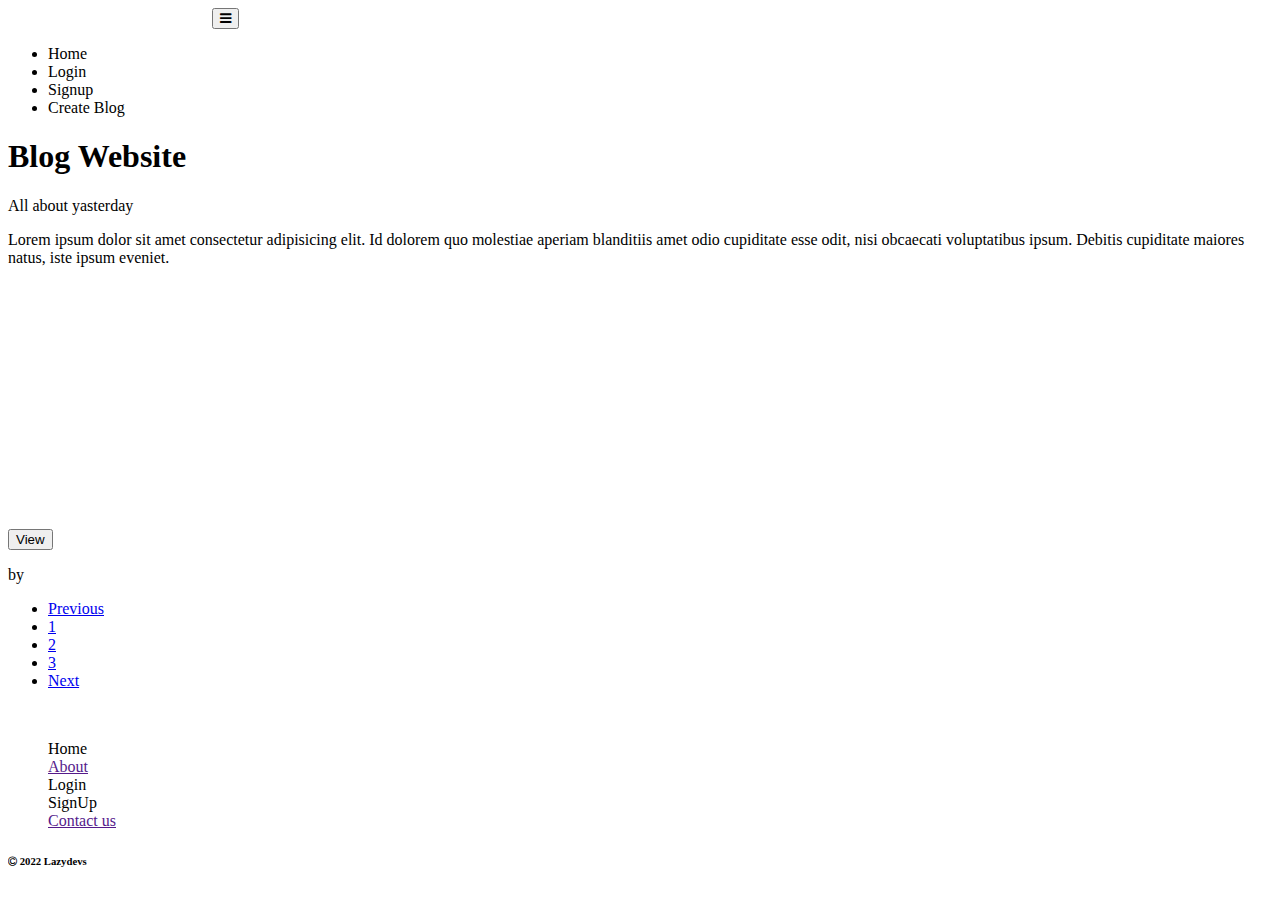
<file: blog/src/main/resources/templates/index.html>
<!DOCTYPE html>
<html lang="en" xmlns:th="http://www.thymeleaf.org">

<head>
    <meta charset="UTF-8">
    <meta http-equiv="X-UA-Compatible" content="IE=edge">
    <meta name="viewport" content="width=device-width, initial-scale=1.0">
    <title>Home | Blog</title>
    <link rel="stylesheet" th:href="@{/css/home.css}">
    <link rel="stylesheet" href="https://cdnjs.cloudflare.com/ajax/libs/font-awesome/4.7.0/css/font-awesome.min.css">
    <link rel="stylesheet" href="https://stackpath.bootstrapcdn.com/bootstrap/4.1.3/css/bootstrap.min.css" integrity="sha384-MCw98/SFnGE8fJT3GXwEOngsV7Zt27NXFoaoApmYm81iuXoPkFOJwJ8ERdknLPMO" crossorigin="anonymous">
    <script src="https://code.jquery.com/jquery-3.3.1.slim.min.js" integrity="sha384-q8i/X+965DzO0rT7abK41JStQIAqVgRVzpbzo5smXKp4YfRvH+8abtTE1Pi6jizo" crossorigin="anonymous"></script>
    <script src="https://cdnjs.cloudflare.com/ajax/libs/popper.js/1.14.3/umd/popper.min.js" integrity="sha384-ZMP7rVo3mIykV+2+9J3UJ46jBk0WLaUAdn689aCwoqbBJiSnjAK/l8WvCWPIPm49" crossorigin="anonymous"></script>
    <script src="https://stackpath.bootstrapcdn.com/bootstrap/4.1.3/js/bootstrap.min.js" integrity="sha384-ChfqqxuZUCnJSK3+MXmPNIyE6ZbWh2IMqE241rYiqJxyMiZ6OW/JmZQ5stwEULTy" crossorigin="anonymous"></script>
    <script th:src="@{/js/home.js}"></script>
</head>

<body>
    <nav class="navbar navbar-expand-md navigation">
        <!-- Brand -->
        <a class="navbar-brand" th:href="@{/}">
            <img th:src="@{/img/label.png}" style="width: 200px;" alt="">
        </a>

        <!-- Toggler/collapsibe Button -->
        <button class="navbar-toggler" type="button" data-toggle="collapse" data-target="#collapsibleNavbar">
          <span class="fa fa-bars toggle"></span>
        </button>

        <!-- Navbar links -->
        <div class="collapse navbar-collapse" id="collapsibleNavbar">
            <ul class="navbar-nav links">
                <li class="nav-item">
                    <a class="nav-link active" th:href="@{/}">Home</a>
                </li>
                <li class="nav-item">
                    <a class="nav-link" th:if="${session.isValid==false}" th:href=" @{/login} ">Login</a>
                </li>
                <li class="nav-item ">
                    <a class="nav-link " th:if="${session.isValid==false}" th:href="@{/signup}">Signup</a>
                </li>
                <li class="nav-item">
                    <a class="nav-link " th:if="${session.currentUser!=null}" th:href="@{/create}">Create Blog</a>
                </li>
            </ul>
        </div>
    </nav>
    <div class="container-fluid">
        <div class="row">
            <div class="col-sm-12 main-heading">
                <article>
                    <section>
                        <h1 class="display-6">Blog Website</h1>
                        <p>All about yasterday</p>
                        <p>Lorem ipsum dolor sit amet consectetur adipisicing elit. Id dolorem quo molestiae aperiam blanditiis amet odio cupiditate esse odit, nisi obcaecati voluptatibus ipsum. Debitis cupiditate maiores natus, iste ipsum eveniet.</p>
                    </section>
                </article>
            </div>
        </div>
    </div>
    <div class="row w-100">
    </div>
    <div class="container">
        <div class="row">
            <div class="card col-md-12 m-4" th:each="blog : ${blogs}" th:if="@{blogs!=null}">
                <div class="col-mb-4">
                    <img class="card-img-top" th:src="@{/img/logo.png}" style="height: 225px;
                    width: fit-content;
                    display: block;" alt="">
                    <div class="card-body">
                        <div class="card-text">
                            <h1 th:text="${blog.title}"></h1>
                            <p th:text="${blog.description}"></p>
                        </div>
                        <div class="d-flex justify-content-between align-items-center">
                            <div class="btn-group">
                                <form th:action="@{'/view/'+${blog.blogId}}">
                                    <input type="submit" class="btn btn-sm btn-outline-secondary" value="View" />
                                </form>
                            </div>
                            <p th:text="${blog.byUserId}">by</p>
                        </div>
                    </div>
                </div>
            </div>
        </div>
        <nav aria-label="...">
            <ul class="pagination d-flex justify-content-center">
                <li class="page-item disabled">
                    <a class="page-link" href="#" tabindex="-1">Previous</a>
                </li>
                <li class="page-item active"><a class="page-link" href="#">1</a></li>
                <li class="page-item">
                    <a class="page-link" href="#">2 <span class="sr-only">(current)</span></a>
                </li>
                <li class="page-item"><a class="page-link" href="#">3</a></li>
                <li class="page-item">
                    <a class="page-link" href="#">Next</a>
                </li>
            </ul>
        </nav>
    </div>
    <footer class="con">
        <div class="container-fluid">
            <div class="row">
                <div class="col-6">
                    <img th:src="@{/img/label.png}" class="w-50 p-3" alt="">
                </div>
                <div class="col-6">
                    <ul style="list-style: none;" class="links">
                        <li>
                            <a class="nav-link" th:href="@{/}">Home</a>
                        </li>
                        <li>
                            <a class="nav-link" href="">About</a>
                        </li>
                        <li>
                            <a class="nav-link" th:href="@{/login}">Login</a>
                        </li>
                        <li>
                            <a class="nav-link" th:href="@{/signup}">SignUp</a>
                        </li>
                        <li>
                            <a class="nav-link" href="">Contact us</a>
                        </li>
                    </ul>
                </div>
                <div class="col-sm-12 bg-dark">
                    <h6 class="text-center text-light"> <i class="fa fa-copyright"></i> 2022 Lazydevs</h6>
                </div>
            </div>
        </div>
    </footer>
</body>


</html>
</file>
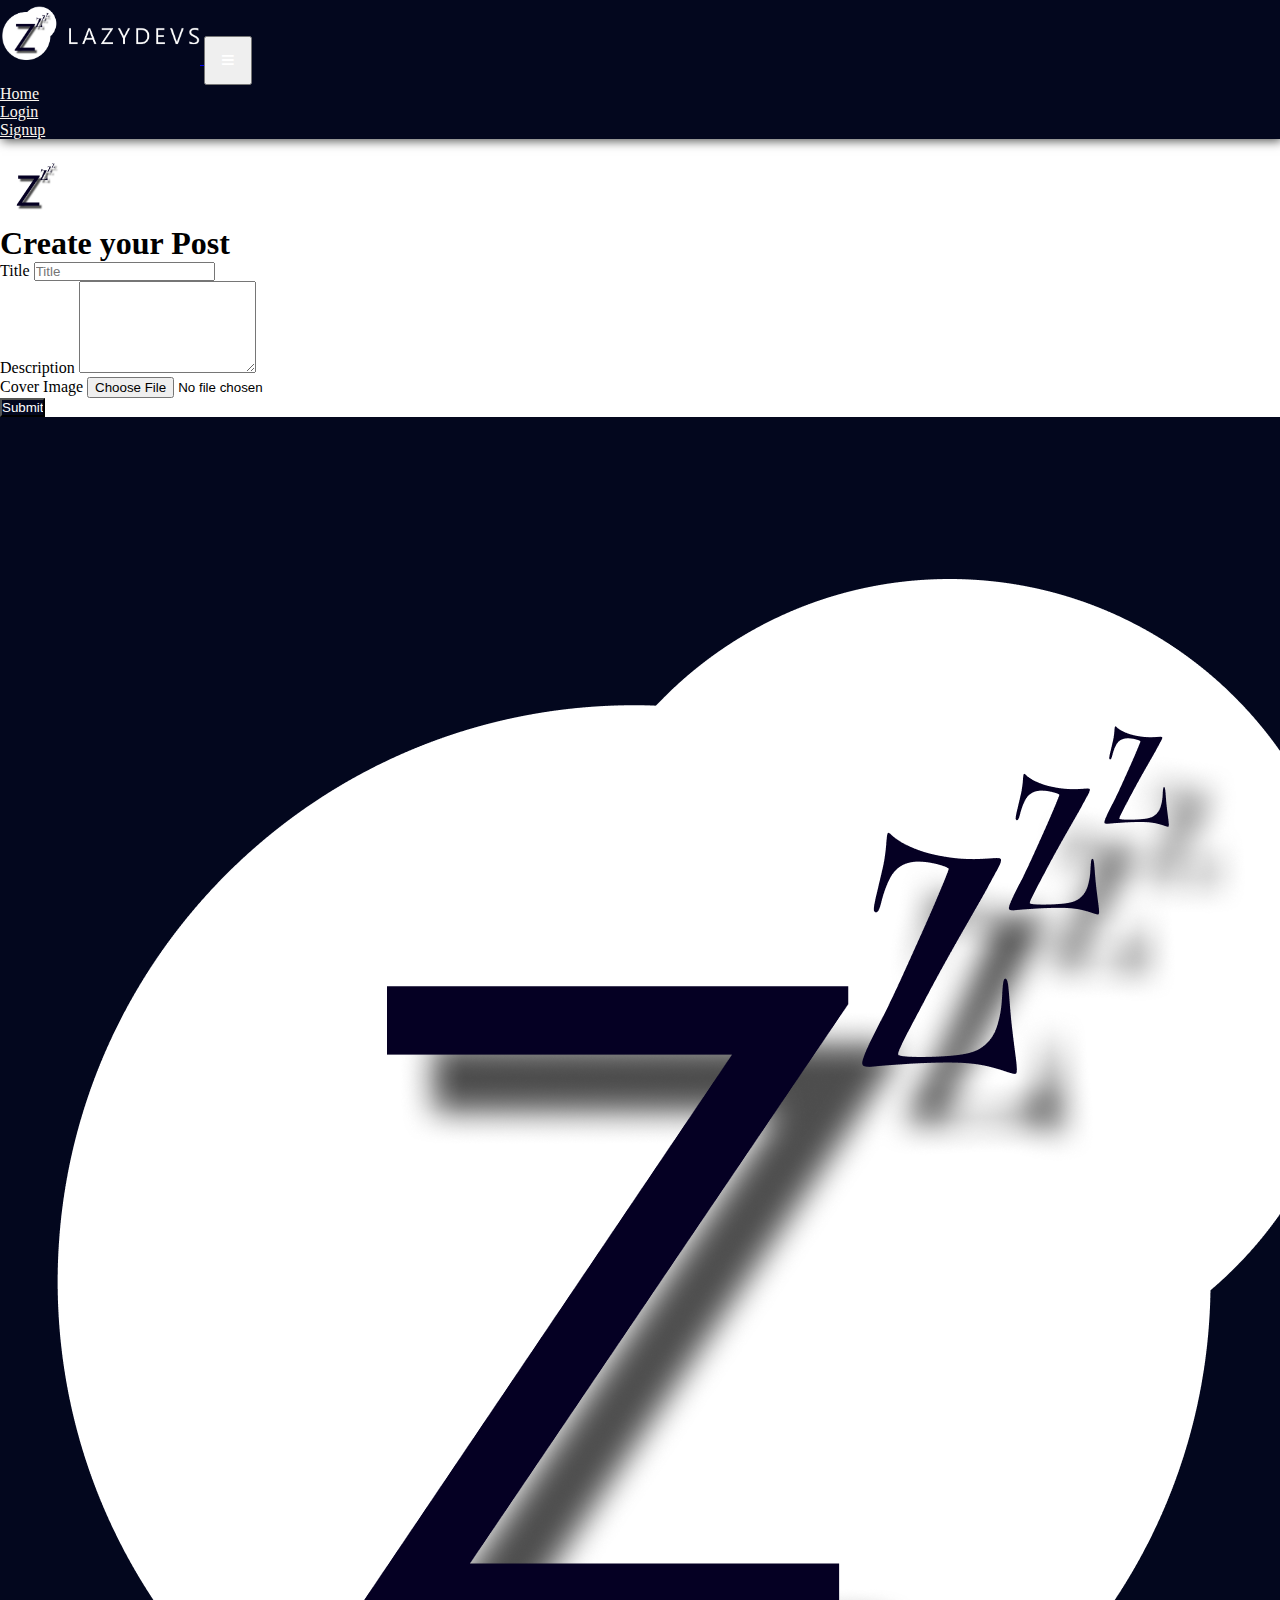
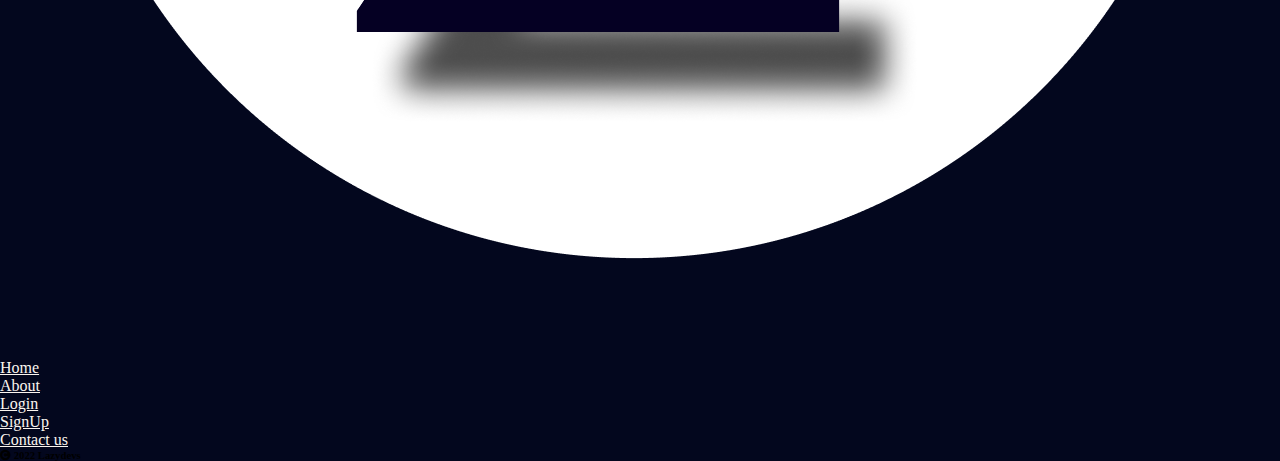
<file: createPost.html>
<!DOCTYPE html>
<html lang="en">

<head>
    <meta charset="UTF-8">
    <meta http-equiv="X-UA-Compatible" content="IE=edge">
    <meta name="viewport" content="width=device-width, initial-scale=1.0">
    <title>create post</title>
    <link rel="stylesheet" href="assets/css/home.css">
    <link rel="stylesheet" href="/assets/CDN/fontawesome-free-5.15.3-web/js/all.js">
    <link rel="stylesheet" href="/assets/CDN/fontawesome-free-5.15.3-web/css/all.css">
    <link rel="stylesheet" href="https://stackpath.bootstrapcdn.com/bootstrap/4.1.3/css/bootstrap.min.css" integrity="sha384-MCw98/SFnGE8fJT3GXwEOngsV7Zt27NXFoaoApmYm81iuXoPkFOJwJ8ERdknLPMO" crossorigin="anonymous">
    <script src="https://code.jquery.com/jquery-3.3.1.slim.min.js" integrity="sha384-q8i/X+965DzO0rT7abK41JStQIAqVgRVzpbzo5smXKp4YfRvH+8abtTE1Pi6jizo" crossorigin="anonymous"></script>
    <script src="https://cdnjs.cloudflare.com/ajax/libs/popper.js/1.14.3/umd/popper.min.js" integrity="sha384-ZMP7rVo3mIykV+2+9J3UJ46jBk0WLaUAdn689aCwoqbBJiSnjAK/l8WvCWPIPm49" crossorigin="anonymous"></script>
    <script src="https://stackpath.bootstrapcdn.com/bootstrap/4.1.3/js/bootstrap.min.js" integrity="sha384-ChfqqxuZUCnJSK3+MXmPNIyE6ZbWh2IMqE241rYiqJxyMiZ6OW/JmZQ5stwEULTy" crossorigin="anonymous"></script>
    <script src="https://cdn.ckeditor.com/ckeditor5/27.1.0/classic/ckeditor.js"></script>
</head>
<style>
    * {
        box-sizing: border-box;
    }
    
    #main {
        height: 100vh;
        width: 100vh;
        background-color: antiquewhite;
    }
    
    .form {
        padding-top: 10px;
    }
    
    .form table tr {
        padding: 5px;
        margin-top: 10px;
    }
</style>

<body>
    <nav class="navbar navbar-expand-md navigation">
        <!-- Brand -->
        <a class="navbar-brand" href="#">
            <img src="/assets/img/label.png" style="width: 200px;" alt="">
        </a>

        <!-- Toggler/collapsibe Button -->
        <button class="navbar-toggler" type="button" data-toggle="collapse" data-target="#collapsibleNavbar">
          <span class="fa fa-bars toggle"></span>
        </button>

        <!-- Navbar links -->
        <div class="collapse navbar-collapse" id="collapsibleNavbar">
            <ul class="navbar-nav links">
                <li class="nav-item ">
                    <a class="nav-link" href="index.html">Home</a>
                </li>
                <li class="nav-item">
                    <a class="nav-link active" href="login.html">Login</a>
                </li>
                <li class="nav-item">
                    <a class="nav-link" href="signup.html">Signup</a>
                </li>
            </ul>
        </div>
    </nav>
    <div class="container text-center main">
        <form action="" class="form">
            <img class="mb-4" src="/assets/img/logo.png" alt="" width="72" height="72">
            <h1 class="h3 mb-3 font-weight-normal">Create your Post</h1>
            <div class="form-group">
                <label for="exampleFormControlInput1">Title</label>
                <input type="text" class="form-control" id="exampleFormControlInput1" placeholder="Title">
            </div>
            <div class="form-group">
                <label for="exampleFormControlTextarea1">Description</label>
                <textarea class="form-control" id="exampleFormControlTextarea1" rows="6"></textarea>
            </div>
            <div class="form-group">
                <label for="exampleFormControlFile1">Cover Image</label>
                <input type="file" class="form-control-file" id="exampleFormControlFile1">
            </div>
            <input type="submit" name="submit" id="submit" class="btn btn-primary mb-2">
        </form>
    </div>
    <footer class="con">
        <div class="container-fluid">
            <div class="row">
                <div class="col-6">
                    <img src="/assets/img/label.png" class="w-50 p-3" alt="">
                </div>
                <div class="col-6">
                    <ul style="list-style: none;" class="links">
                        <li>
                            <a class="nav-link" href="index.html">Home</a>
                        </li>
                        <li>
                            <a class="nav-link" href="">About</a>
                        </li>
                        <li>
                            <a class="nav-link" href="login.html">Login</a>
                        </li>
                        <li>
                            <a class="nav-link" href="signup.html">SignUp</a>
                        </li>
                        <li>
                            <a class="nav-link" href="">Contact us</a>
                        </li>
                    </ul>
                </div>
                <div class="col-sm-12 bg-dark">
                    <h6 class="text-center text-light"> <i class="fa fa-copyright"></i> 2022 Lazydevs</h6>
                </div>
            </div>
        </div>
    </footer>
</body>

</html>
</file>
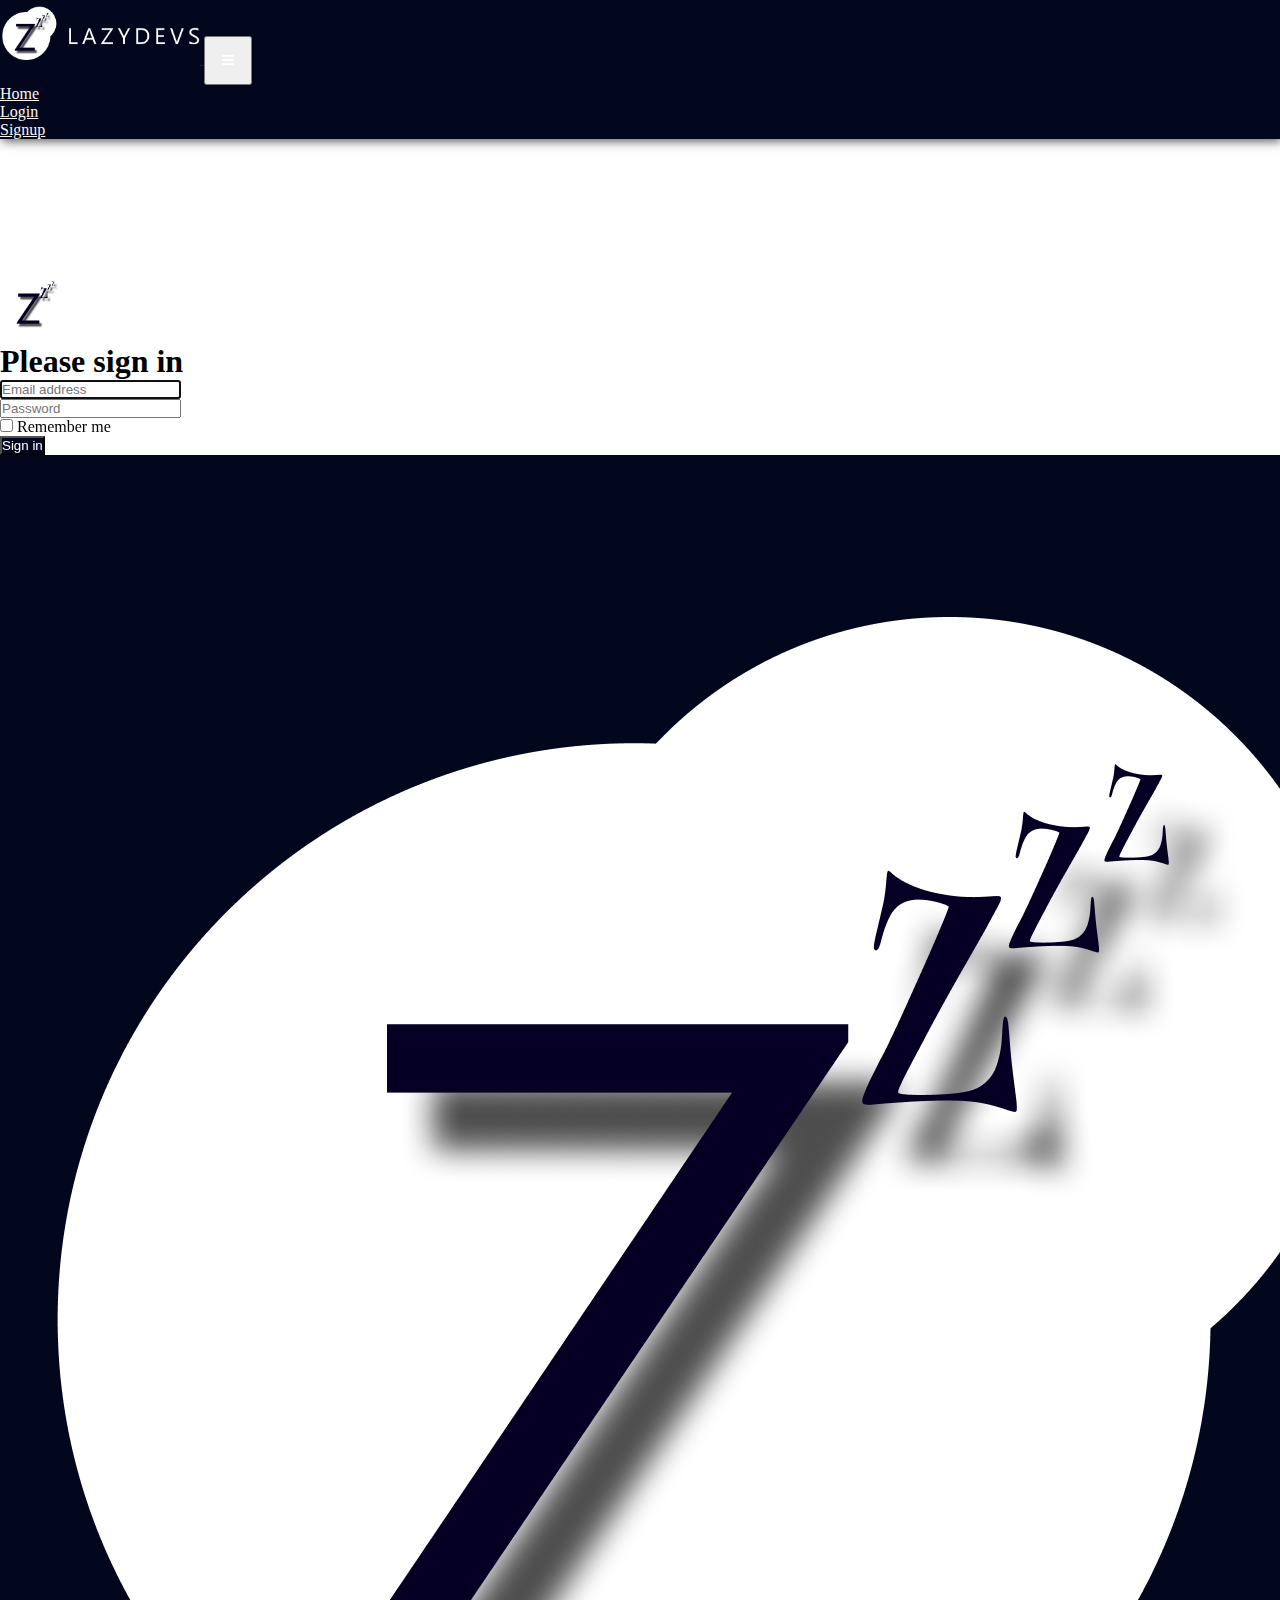
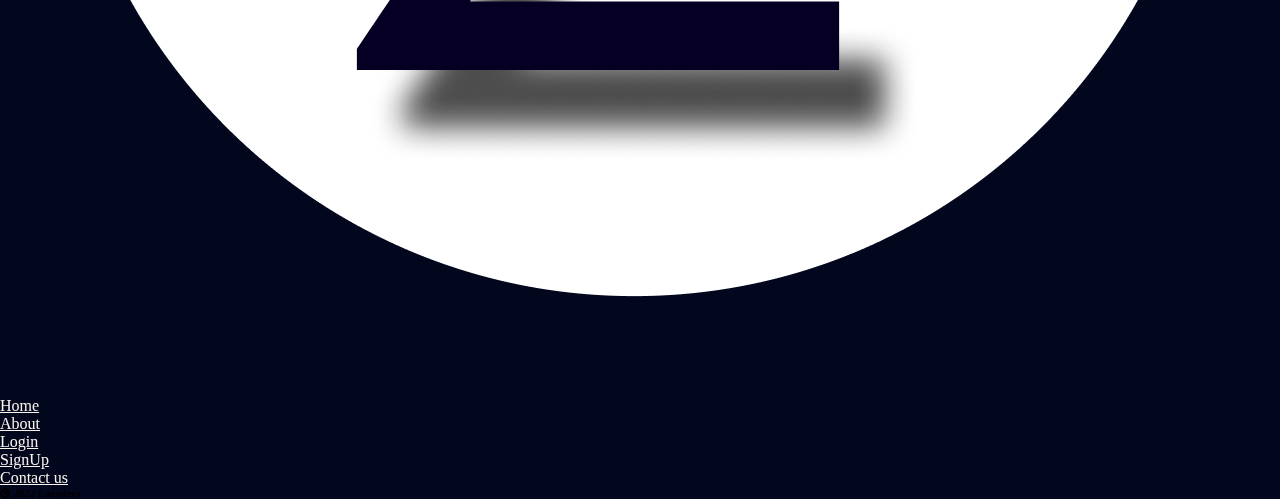
<file: login.html>
<!DOCTYPE html>
<html lang="en">

<head>
    <meta charset="UTF-8">
    <meta http-equiv="X-UA-Compatible" content="IE=edge">
    <meta name="viewport" content="width=device-width, initial-scale=1.0">
    <title>Login</title>
    <link rel="stylesheet" href="assets/css/home.css">
    <link rel="stylesheet" href="/assets/CDN/fontawesome-free-5.15.3-web/js/all.js">
    <link rel="stylesheet" href="/assets/CDN/fontawesome-free-5.15.3-web/css/all.css">
    <link rel="stylesheet" href="https://stackpath.bootstrapcdn.com/bootstrap/4.1.3/css/bootstrap.min.css" integrity="sha384-MCw98/SFnGE8fJT3GXwEOngsV7Zt27NXFoaoApmYm81iuXoPkFOJwJ8ERdknLPMO" crossorigin="anonymous">
    <script src="https://code.jquery.com/jquery-3.3.1.slim.min.js" integrity="sha384-q8i/X+965DzO0rT7abK41JStQIAqVgRVzpbzo5smXKp4YfRvH+8abtTE1Pi6jizo" crossorigin="anonymous"></script>
    <script src="https://cdnjs.cloudflare.com/ajax/libs/popper.js/1.14.3/umd/popper.min.js" integrity="sha384-ZMP7rVo3mIykV+2+9J3UJ46jBk0WLaUAdn689aCwoqbBJiSnjAK/l8WvCWPIPm49" crossorigin="anonymous"></script>
    <script src="https://stackpath.bootstrapcdn.com/bootstrap/4.1.3/js/bootstrap.min.js" integrity="sha384-ChfqqxuZUCnJSK3+MXmPNIyE6ZbWh2IMqE241rYiqJxyMiZ6OW/JmZQ5stwEULTy" crossorigin="anonymous"></script>
</head>
<style>
    * {
        box-sizing: border-box;
    }
    
    .form-signin {
        margin-top: 10%;
    }
    
    #main {
        height: 100vh;
    }
</style>

<body>
    <nav class="navbar navbar-expand-md navigation">
        <!-- Brand -->
        <a class="navbar-brand" href="#">
            <img src="/assets/img/label.png" style="width: 200px;" alt="">
        </a>

        <!-- Toggler/collapsibe Button -->
        <button class="navbar-toggler" type="button" data-toggle="collapse" data-target="#collapsibleNavbar">
          <span class="fa fa-bars toggle"></span>
        </button>

        <!-- Navbar links -->
        <div class="collapse navbar-collapse" id="collapsibleNavbar">
            <ul class="navbar-nav links">
                <li class="nav-item ">
                    <a class="nav-link" href="index.html">Home</a>
                </li>
                <li class="nav-item">
                    <a class="nav-link active" href="login.html">Login</a>
                </li>
                <li class="nav-item">
                    <a class="nav-link" href="signup.html">Signup</a>
                </li>
            </ul>
        </div>
    </nav>
    <div class="container d-flex justify-content-center main">
        <form class="form-signin" style="width:400px;">
            <img class="mb-4" src="/assets/img/logo.png" alt="" width="72" height="72">
            <h1 class="h3 mb-3 font-weight-normal">Please sign in</h1>
            <label for="inputEmail" class="sr-only">Email address</label>
            <input type="email" id="inputEmail" class="form-control" placeholder="Email address" required="" autofocus="">
            <br>
            <label for="inputPassword" class="sr-only">Password</label>
            <input type="password" id="inputPassword" class="form-control" placeholder="Password" required="">
            <div class="checkbox mb-3">
                <label>
            <input type="checkbox" value="remember-me"> Remember me
          </label>
            </div>
            <button class="btn btn-lg btn-block" type="submit">Sign in</button>
            <p class="mt-5 mb-3 text-muted"></p>
        </form>
    </div>
    <footer class="con">
        <div class="container-fluid">
            <div class="row">
                <div class="col-6">
                    <img src="/assets/img/label.png" class="w-50 p-3" alt="">
                </div>
                <div class="col-6">
                    <ul style="list-style: none;" class="links">
                        <li>
                            <a class="nav-link" href="index.html">Home</a>
                        </li>
                        <li>
                            <a class="nav-link" href="">About</a>
                        </li>
                        <li>
                            <a class="nav-link" href="login.html">Login</a>
                        </li>
                        <li>
                            <a class="nav-link" href="signup.html">SignUp</a>
                        </li>
                        <li>
                            <a class="nav-link" href="">Contact us</a>
                        </li>
                    </ul>
                </div>
                <div class="col-sm-12 bg-dark">
                    <h6 class="text-center text-light"> <i class="fa fa-copyright"></i> 2022 Lazydevs</h6>
                </div>
            </div>
        </div>
    </footer>
</body>


</html>
</file>
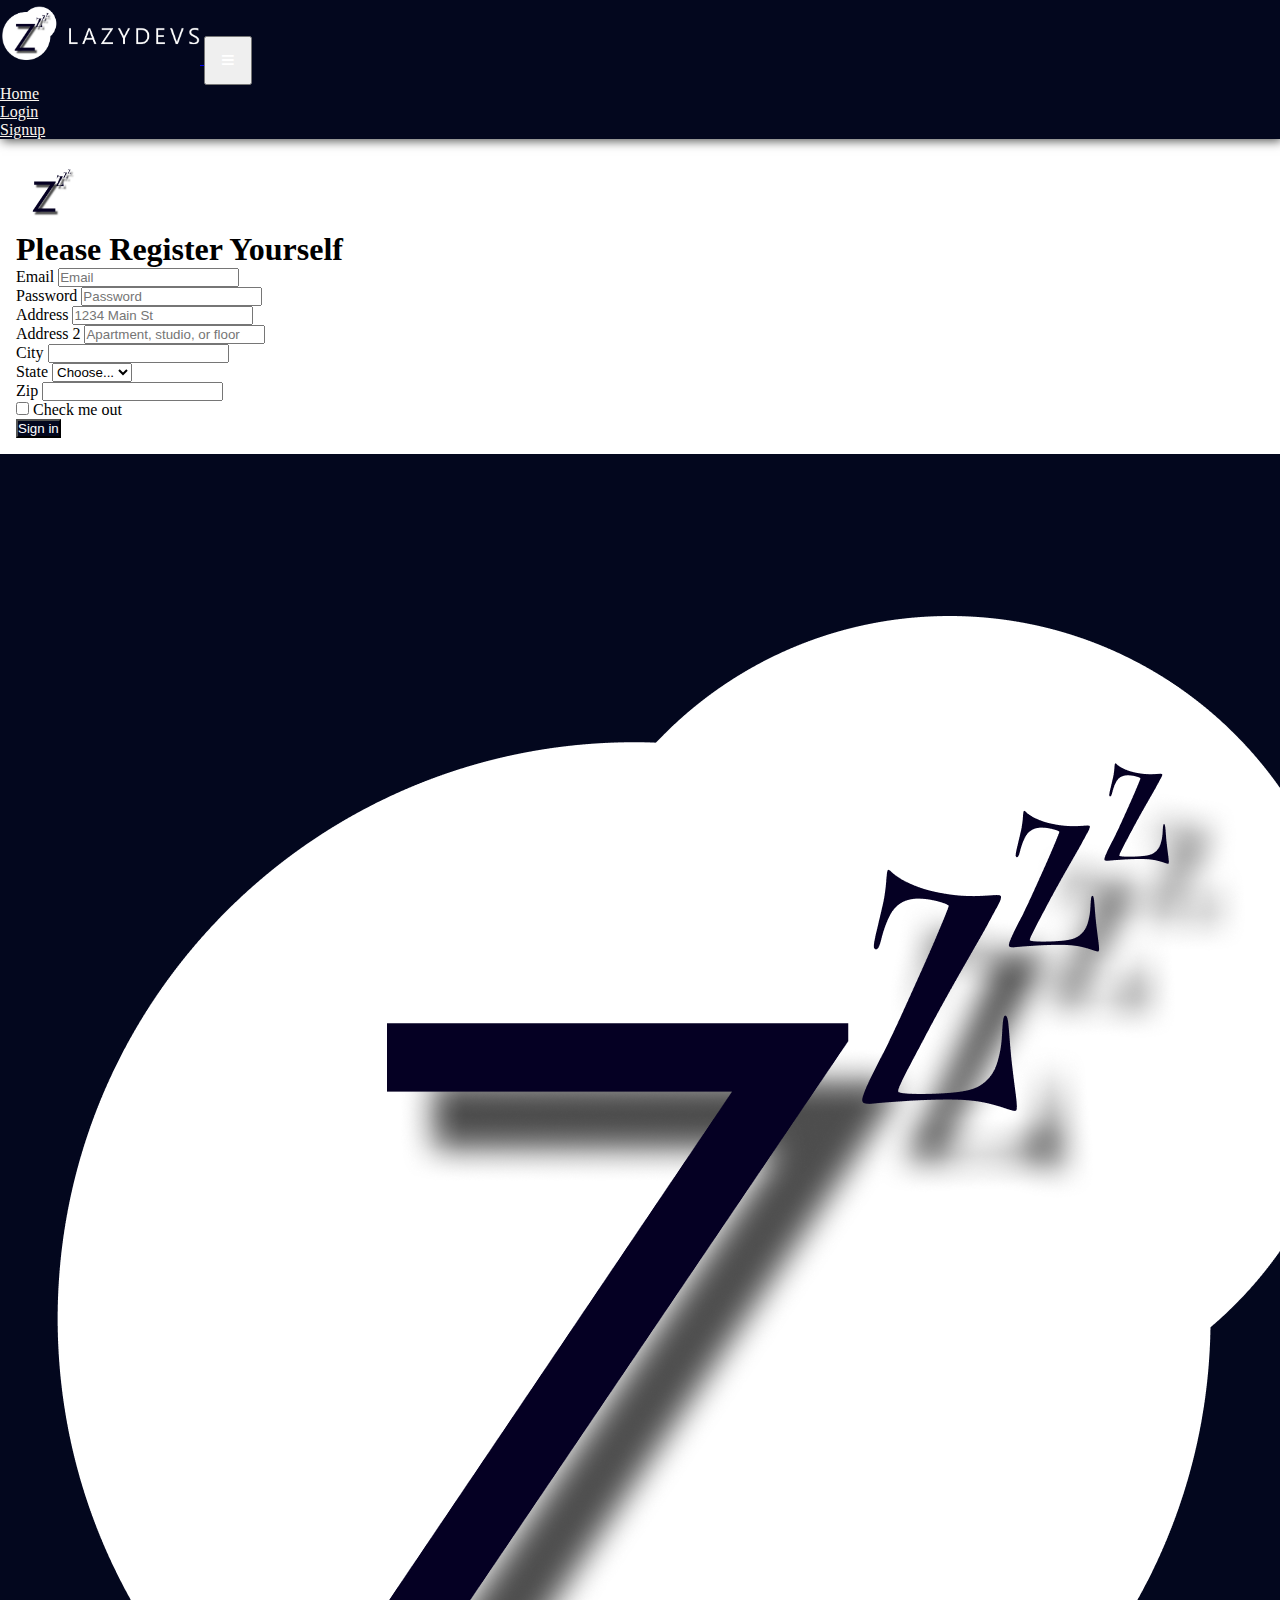
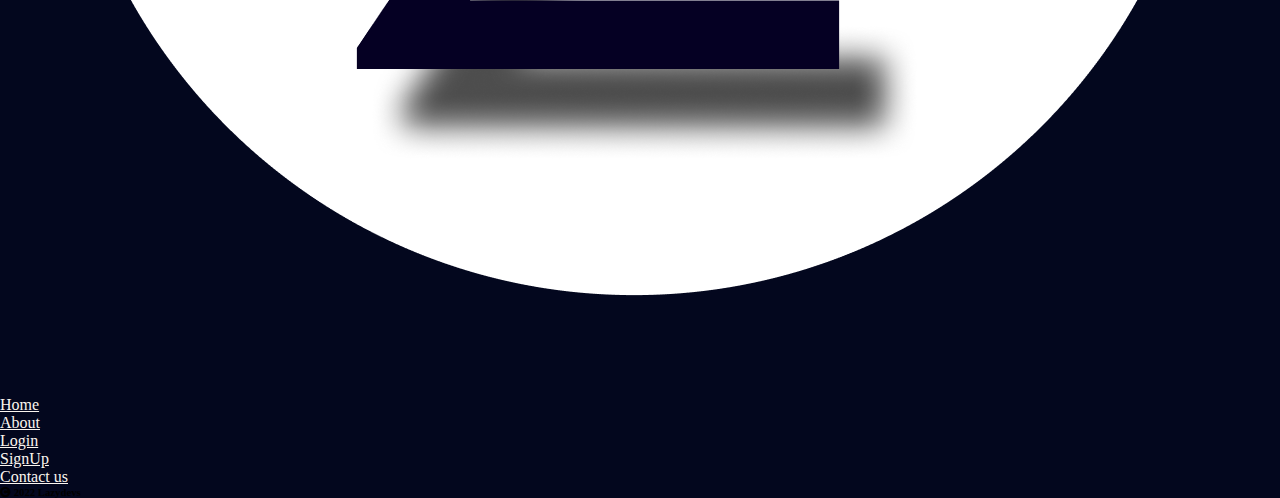
<file: signup.html>
<!DOCTYPE html>
<html lang="en">

<head>
    <meta charset="UTF-8">
    <meta http-equiv="X-UA-Compatible" content="IE=edge">
    <meta name="viewport" content="width=device-width, initial-scale=1.0">
    <title>Sign Up</title>
    <link rel="stylesheet" href="assets/css/home.css">
    <link rel="stylesheet" href="/assets/CDN/fontawesome-free-5.15.3-web/js/all.js">
    <link rel="stylesheet" href="/assets/CDN/fontawesome-free-5.15.3-web/css/all.css">
    <link rel="stylesheet" href="https://stackpath.bootstrapcdn.com/bootstrap/4.1.3/css/bootstrap.min.css" integrity="sha384-MCw98/SFnGE8fJT3GXwEOngsV7Zt27NXFoaoApmYm81iuXoPkFOJwJ8ERdknLPMO" crossorigin="anonymous">
    <script src="https://code.jquery.com/jquery-3.3.1.slim.min.js" integrity="sha384-q8i/X+965DzO0rT7abK41JStQIAqVgRVzpbzo5smXKp4YfRvH+8abtTE1Pi6jizo" crossorigin="anonymous"></script>
    <script src="https://cdnjs.cloudflare.com/ajax/libs/popper.js/1.14.3/umd/popper.min.js" integrity="sha384-ZMP7rVo3mIykV+2+9J3UJ46jBk0WLaUAdn689aCwoqbBJiSnjAK/l8WvCWPIPm49" crossorigin="anonymous"></script>
    <script src="https://stackpath.bootstrapcdn.com/bootstrap/4.1.3/js/bootstrap.min.js" integrity="sha384-ChfqqxuZUCnJSK3+MXmPNIyE6ZbWh2IMqE241rYiqJxyMiZ6OW/JmZQ5stwEULTy" crossorigin="anonymous"></script>
    <script src="https://cdn.ckeditor.com/ckeditor5/27.1.0/classic/ckeditor.js"></script>

</head>
<style>
    * {
        box-sizing: border-box;
    }
    
    form {
        border-color: black;
        padding: 16px;
    }
</style>

<body>
    <nav class="navbar navbar-expand-md navigation">
        <!-- Brand -->
        <a class="navbar-brand" href="#">
            <img src="/assets/img/label.png" style="width: 200px;" alt="">
        </a>

        <!-- Toggler/collapsibe Button -->
        <button class="navbar-toggler" type="button" data-toggle="collapse" data-target="#collapsibleNavbar">
          <span class="fa fa-bars toggle"></span>
        </button>

        <!-- Navbar links -->
        <div class="collapse navbar-collapse" id="collapsibleNavbar">
            <ul class="navbar-nav links">
                <li class="nav-item">
                    <a class="nav-link" href="index.html">Home</a>
                </li>
                <li class="nav-item">
                    <a class="nav-link active" href="login.html">Login</a>
                </li>
                <li class="nav-item">
                    <a class="nav-link" href="signup.html">Signup</a>
                </li>
            </ul>
        </div>
    </nav>
    <div class="container text-center main">
        <form action="" class="form">
            <img class="mb-4" src="/assets/img/logo.png" alt="" width="72" height="72">
            <h1 class="h3 mb-3 font-weight-normal">Please Register Yourself</h1>
            <div class="form-row">
                <div class="form-group col-md-6">
                    <label for="inputEmail4">Email</label>
                    <input type="email" class="form-control" id="inputEmail4" placeholder="Email" required>
                </div>
                <div class="form-group col-md-6">
                    <label for="inputPassword4">Password</label>
                    <input type="password" class="form-control" id="inputPassword4" placeholder="Password" required>
                </div>
            </div>
            <div class="form-group">
                <label for="inputAddress">Address</label>
                <input type="text" class="form-control" id="inputAddress" placeholder="1234 Main St" required>
            </div>
            <div class="form-group">
                <label for="inputAddress2">Address 2</label>
                <input type="text" class="form-control" id="inputAddress2" placeholder="Apartment, studio, or floor" required>
            </div>
            <div class="form-row">
                <div class="form-group col-md-6">
                    <label for="inputCity">City</label>
                    <input type="text" class="form-control" id="inputCity" required>
                </div>
                <div class="form-group col-md-4">
                    <label for="inputState">State</label>
                    <select id="inputState" class="form-control">
                      <option selected>Choose...</option>
                      <option>...</option>
                    </select>
                </div>
                <div class="form-group col-md-2">
                    <label for="inputZip">Zip</label>
                    <input type="text" class="form-control" id="inputZip" required>
                </div>
            </div>
            <div class="form-group">
                <div class="form-check">
                    <input class="form-check-input" type="checkbox" id="gridCheck">
                    <label class="form-check-label" for="gridCheck">
                      Check me out
                    </label>
                </div>
            </div>
            <button type="submit" class="btn">Sign in</button>
        </form>
    </div>
    <footer class="con">
        <div class="container-fluid">
            <div class="row">
                <div class="col-6">
                    <img src="/assets/img/label.png" class="w-50 p-3" alt="">
                </div>
                <div class="col-6">
                    <ul style="list-style: none;" class="links">
                        <li>
                            <a class="nav-link" href="index.html">Home</a>
                        </li>
                        <li>
                            <a class="nav-link" href="">About</a>
                        </li>
                        <li>
                            <a class="nav-link" href="login.html">Login</a>
                        </li>
                        <li>
                            <a class="nav-link" href="signup.html">SignUp</a>
                        </li>
                        <li>
                            <a class="nav-link" href="">Contact us</a>
                        </li>
                    </ul>
                </div>
                <div class="col-sm-12 bg-dark">
                    <h6 class="text-center text-light"> <i class="fa fa-copyright"></i> 2022 Lazydevs</h6>
                </div>
            </div>
        </div>
    </footer>
</body>

</html>
</file>
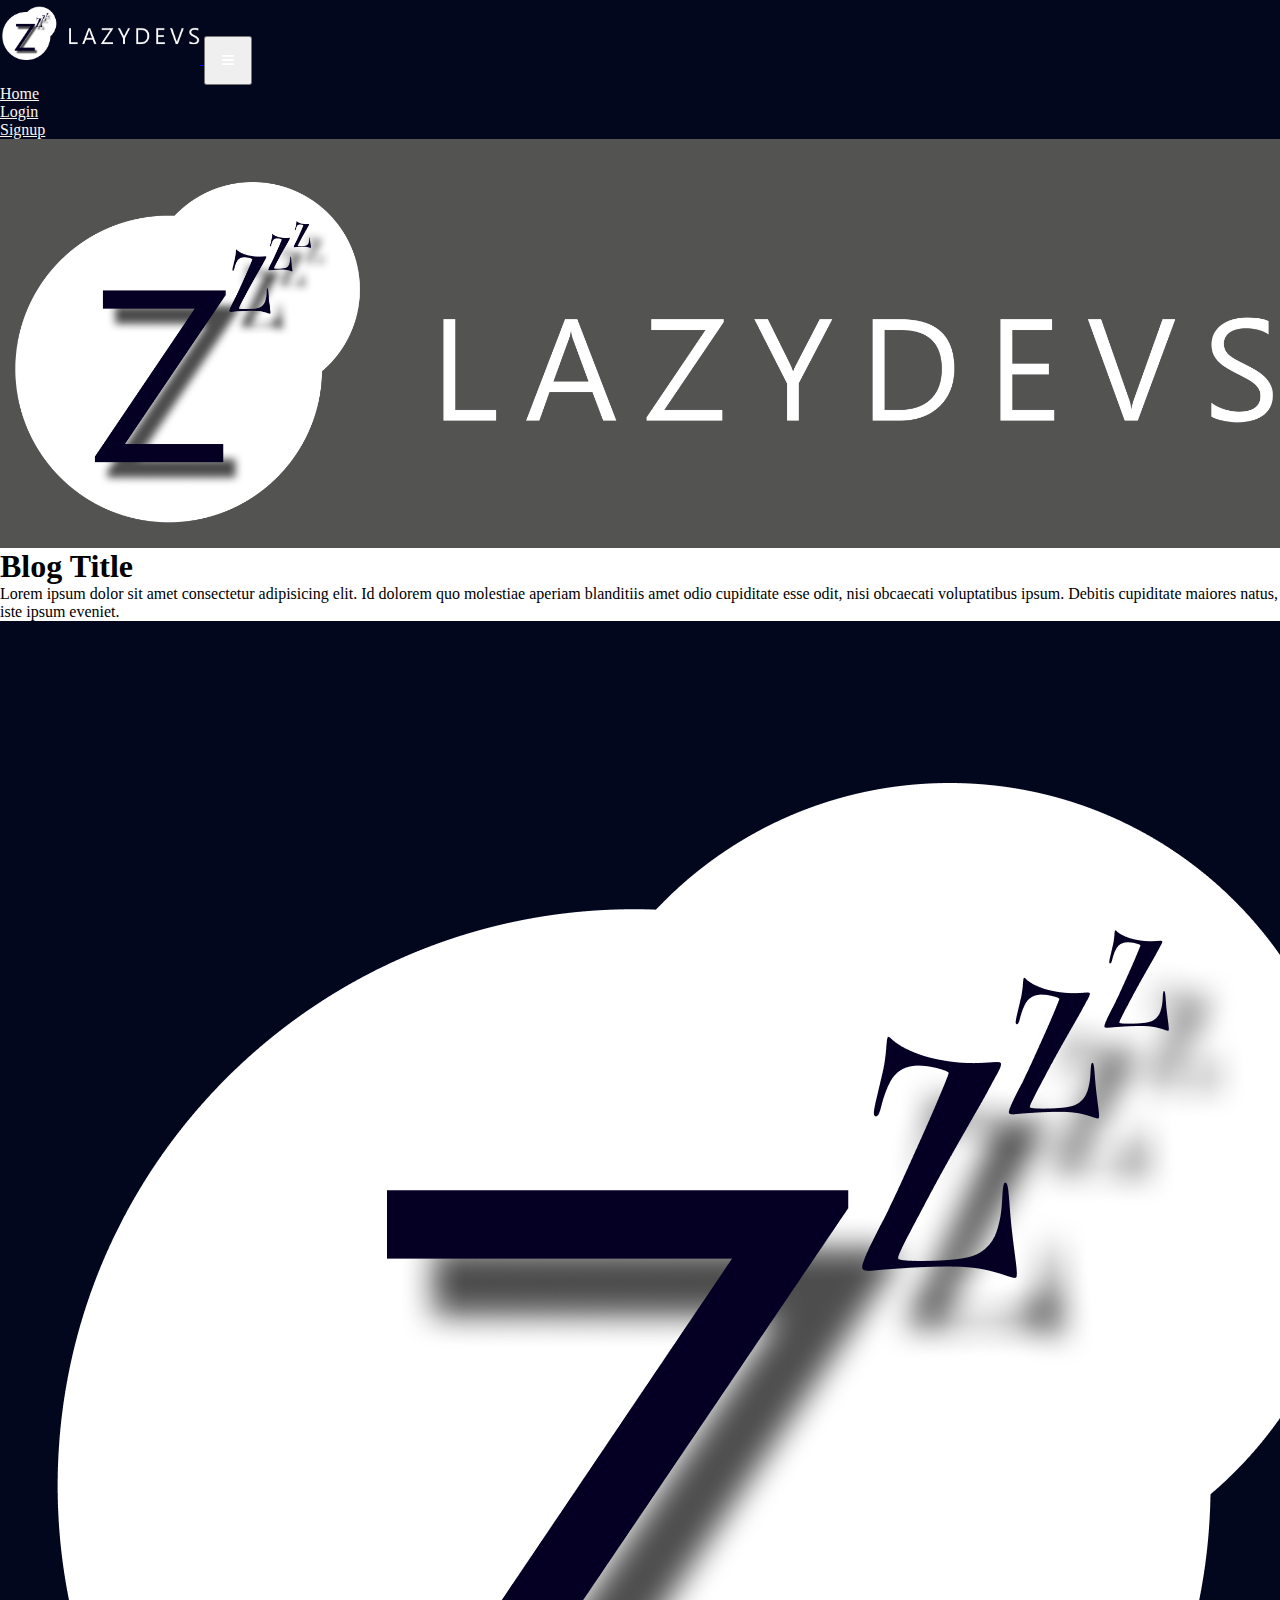
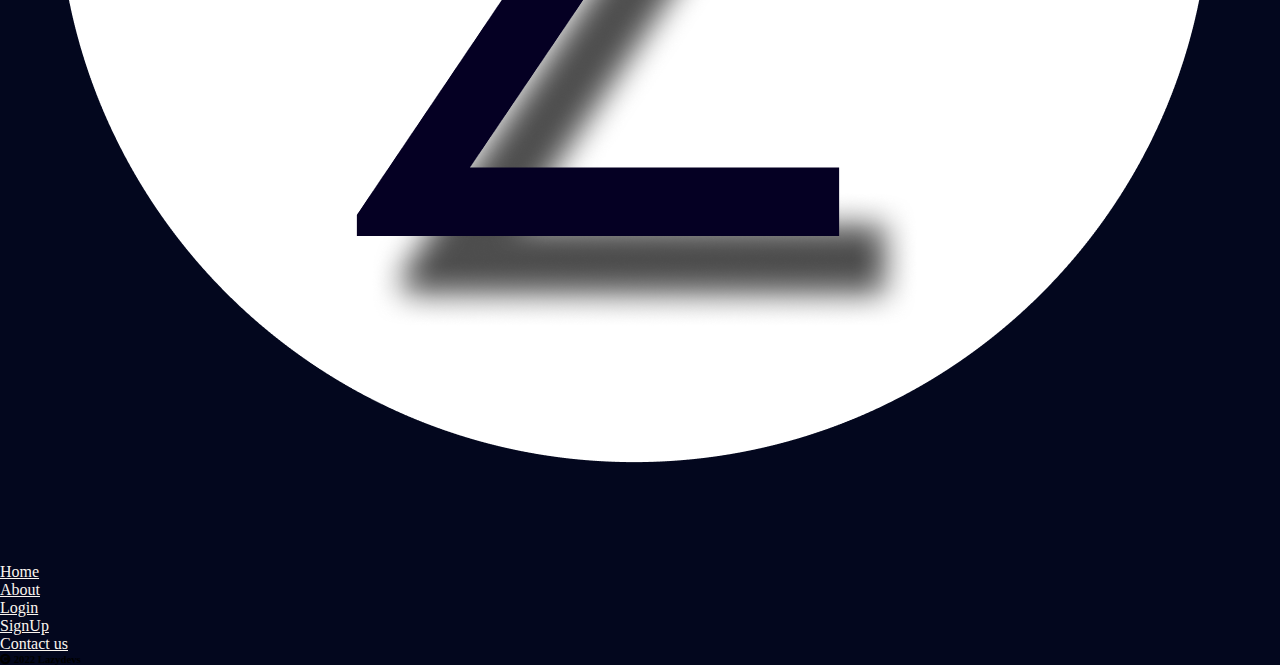
<file: view.html>
<!DOCTYPE html>
<html lang="en">

<head>
    <meta charset="UTF-8">
    <meta http-equiv="X-UA-Compatible" content="IE=edge">
    <meta name="viewport" content="width=device-width, initial-scale=1.0">
    <title>View</title>
    <link rel="stylesheet" href="assets/css/home.css">
    <link rel="stylesheet" href="/assets/CDN/fontawesome-free-5.15.3-web/js/all.js">
    <link rel="stylesheet" href="/assets/CDN/fontawesome-free-5.15.3-web/css/all.css">
    <link rel="stylesheet" href="https://stackpath.bootstrapcdn.com/bootstrap/4.1.3/css/bootstrap.min.css" integrity="sha384-MCw98/SFnGE8fJT3GXwEOngsV7Zt27NXFoaoApmYm81iuXoPkFOJwJ8ERdknLPMO" crossorigin="anonymous">
    <script src="https://code.jquery.com/jquery-3.3.1.slim.min.js" integrity="sha384-q8i/X+965DzO0rT7abK41JStQIAqVgRVzpbzo5smXKp4YfRvH+8abtTE1Pi6jizo" crossorigin="anonymous"></script>
    <script src="https://cdnjs.cloudflare.com/ajax/libs/popper.js/1.14.3/umd/popper.min.js" integrity="sha384-ZMP7rVo3mIykV+2+9J3UJ46jBk0WLaUAdn689aCwoqbBJiSnjAK/l8WvCWPIPm49" crossorigin="anonymous"></script>
    <script src="https://stackpath.bootstrapcdn.com/bootstrap/4.1.3/js/bootstrap.min.js" integrity="sha384-ChfqqxuZUCnJSK3+MXmPNIyE6ZbWh2IMqE241rYiqJxyMiZ6OW/JmZQ5stwEULTy" crossorigin="anonymous"></script>
    <script src="https://cdn.ckeditor.com/ckeditor5/27.1.0/classic/ckeditor.js"></script>

</head>
<style>
    * {
        box-sizing: border-box;
    }
</style>

<body>
    <nav class="navbar navbar-expand-md navigation">
        <!-- Brand -->
        <a class="navbar-brand" href="#">
            <img src="/assets/img/label.png" style="width: 200px;" alt="">
        </a>

        <!-- Toggler/collapsibe Button -->
        <button class="navbar-toggler" type="button" data-toggle="collapse" data-target="#collapsibleNavbar">
          <span class="fa fa-bars toggle"></span>
        </button>

        <!-- Navbar links -->
        <div class="collapse navbar-collapse" id="collapsibleNavbar">
            <ul class="navbar-nav links">
                <li class="nav-item ">
                    <a class="nav-link" href="index.html">Home</a>
                </li>
                <li class="nav-item">
                    <a class="nav-link active" href="login.html">Login</a>
                </li>
                <li class="nav-item">
                    <a class="nav-link" href="signup.html">Signup</a>
                </li>
            </ul>
        </div>
    </nav>
    <div class="container-fluid main">
        <div class="row">
            <div class="col-sm-12 main-heading">
                <img src="/assets/img/label.png" alt="" style=" height: 100%; width: 100%; display: block;">
            </div>
        </div>
        <div class="row w-100 ">
        </div>
        <div class="row ">
            <div class="col-sm-12">
                <article>
                    <section>
                        <h1 class="display-6 ">Blog Title</h1>
                        <p>Lorem ipsum dolor sit amet consectetur adipisicing elit. Id dolorem quo molestiae aperiam blanditiis amet odio cupiditate esse odit, nisi obcaecati voluptatibus ipsum. Debitis cupiditate maiores natus, iste ipsum eveniet.</p>
                    </section>
                </article>
            </div>
        </div>
    </div>
    <footer class="con">
        <div class="container-fluid ">
            <div class="row ">
                <div class="col-6 ">
                    <img src="/assets/img/label.png " class="w-50 p-3 " alt=" ">
                </div>
                <div class="col-6 ">
                    <ul style="list-style: none; " class="links ">
                        <li>
                            <a class="nav-link " href="index.html ">Home</a>
                        </li>
                        <li>
                            <a class="nav-link " href=" ">About</a>
                        </li>
                        <li>
                            <a class="nav-link " href="login.html ">Login</a>
                        </li>
                        <li>
                            <a class="nav-link " href="signup.html ">SignUp</a>
                        </li>
                        <li>
                            <a class="nav-link " href=" ">Contact us</a>
                        </li>
                    </ul>
                </div>
                <div class="col-sm-12 bg-dark ">
                    <h6 class="text-center text-light "> <i class="fa fa-copyright "></i> 2022 Lazydevs</h6>
                </div>
            </div>
        </div>
    </footer>
</body>

</html>
</file>
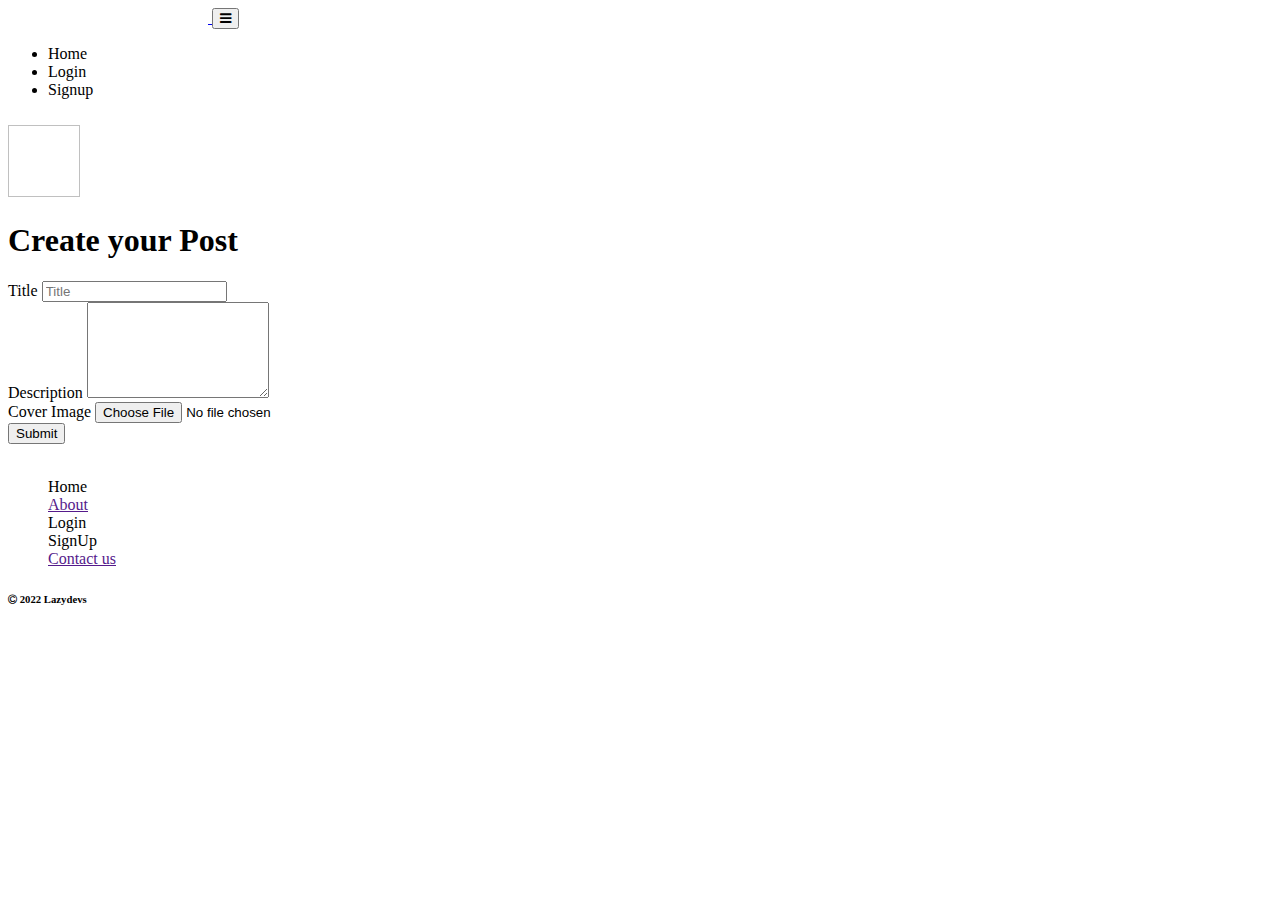
<file: blog/src/main/resources/templates/createPost.html>
<!DOCTYPE html>
<html lang="en" xmlns:th="http://www.thymeleaf.org">

<head>
    <meta charset="UTF-8">
    <meta http-equiv="X-UA-Compatible" content="IE=edge">
    <meta name="viewport" content="width=device-width, initial-scale=1.0">
    <title>create post</title>
    <link rel="stylesheet" th:href="@{/css/home.css}">
    <link rel="stylesheet" href="https://cdnjs.cloudflare.com/ajax/libs/font-awesome/4.7.0/css/font-awesome.min.css">
    <link rel="stylesheet" href="https://stackpath.bootstrapcdn.com/bootstrap/4.1.3/css/bootstrap.min.css" integrity="sha384-MCw98/SFnGE8fJT3GXwEOngsV7Zt27NXFoaoApmYm81iuXoPkFOJwJ8ERdknLPMO" crossorigin="anonymous">
    <script src="https://code.jquery.com/jquery-3.3.1.slim.min.js" integrity="sha384-q8i/X+965DzO0rT7abK41JStQIAqVgRVzpbzo5smXKp4YfRvH+8abtTE1Pi6jizo" crossorigin="anonymous"></script>
    <script src="https://cdnjs.cloudflare.com/ajax/libs/popper.js/1.14.3/umd/popper.min.js" integrity="sha384-ZMP7rVo3mIykV+2+9J3UJ46jBk0WLaUAdn689aCwoqbBJiSnjAK/l8WvCWPIPm49" crossorigin="anonymous"></script>
    <script src="https://stackpath.bootstrapcdn.com/bootstrap/4.1.3/js/bootstrap.min.js" integrity="sha384-ChfqqxuZUCnJSK3+MXmPNIyE6ZbWh2IMqE241rYiqJxyMiZ6OW/JmZQ5stwEULTy" crossorigin="anonymous"></script>
    <script th:src="@{/js/home.js}"></script>
</head>
<style>
    * {
        box-sizing: border-box;
    }
    
    #main {
        height: 100vh;
        width: 100vh;
        background-color: antiquewhite;
    }
    
    .form {
        padding-top: 10px;
    }
    
    .form table tr {
        padding: 5px;
        margin-top: 10px;
    }
</style>

<body>
    <nav class="navbar navbar-expand-md navigation">
        <!-- Brand -->
        <a class="navbar-brand" href="#">
            <img th:src="@{/img/label.png}" style="width: 200px;" alt="">
        </a>

        <!-- Toggler/collapsibe Button -->
        <button class="navbar-toggler" type="button" data-toggle="collapse" data-target="#collapsibleNavbar">
          <span class="fa fa-bars toggle"></span>
        </button>

        <!-- Navbar links -->
        <div class="collapse navbar-collapse" id="collapsibleNavbar">
            <ul class="navbar-nav links">
                <li class="nav-item ">
                    <a class="nav-link" th:href="@{/}">Home</a>
                </li>
                <li class="nav-item">
                    <a class="nav-link active" th:href="@{/login}">Login</a>
                </li>
                <li class="nav-item">
                    <a class="nav-link" th:href="@{/signup}">Signup</a>
                </li>
            </ul>
        </div>
    </nav>
    <div class="container text-center main">
        <form action="#" class="form" th:action="@{/createblog}" enctype="multipart/form-data" method="POST">
            <img class="mb-4" th:src="@{/img/logo.png}" alt="" width="72" height="72">
            <h1 class="h3 mb-3 font-weight-normal">Create your Post</h1>
            <div class="form-group">
                <label for="exampleFormControlInput1">Title</label>
                <input type="text" name="title" class="form-control" id="exampleFormControlInput1" placeholder="Title" required>
            </div>
            <div class="form-group">
                <label for="exampleFormControlTextarea1">Description</label>
                <textarea name="description" class="form-control" id="exampleFormControlTextarea1" rows="6" required></textarea>
            </div>
            <div class="form-group">
                <label for="exampleFormControlFile1">Cover Image</label>
                <input name="file" type="file" class="form-control-file" id="exampleFormControlFile1">
            </div>
            <input type="submit" name="submit" id="submit" class="btn btn-primary mb-2">
        </form>
    </div>
    <footer class="con">
        <div class="container-fluid">
            <div class="row">
                <div class="col-6">
                    <img th:src="@{/img/label.png}" class="w-50 p-3" alt="">
                </div>
                <div class="col-6">
                    <ul style="list-style: none;" class="links">
                        <li>
                            <a class="nav-link" th:href="@{/}">Home</a>
                        </li>
                        <li>
                            <a class="nav-link" href="">About</a>
                        </li>
                        <li>
                            <a class="nav-link" th:href="@{/login}">Login</a>
                        </li>
                        <li>
                            <a class="nav-link" th:href="@{/signup}">SignUp</a>
                        </li>
                        <li>
                            <a class="nav-link" href="">Contact us</a>
                        </li>
                    </ul>
                </div>
                <div class="col-sm-12 bg-dark">
                    <h6 class="text-center text-light"> <i class="fa fa-copyright"></i> 2022 Lazydevs</h6>
                </div>
            </div>
        </div>
    </footer>
</body>

</html>
</file>
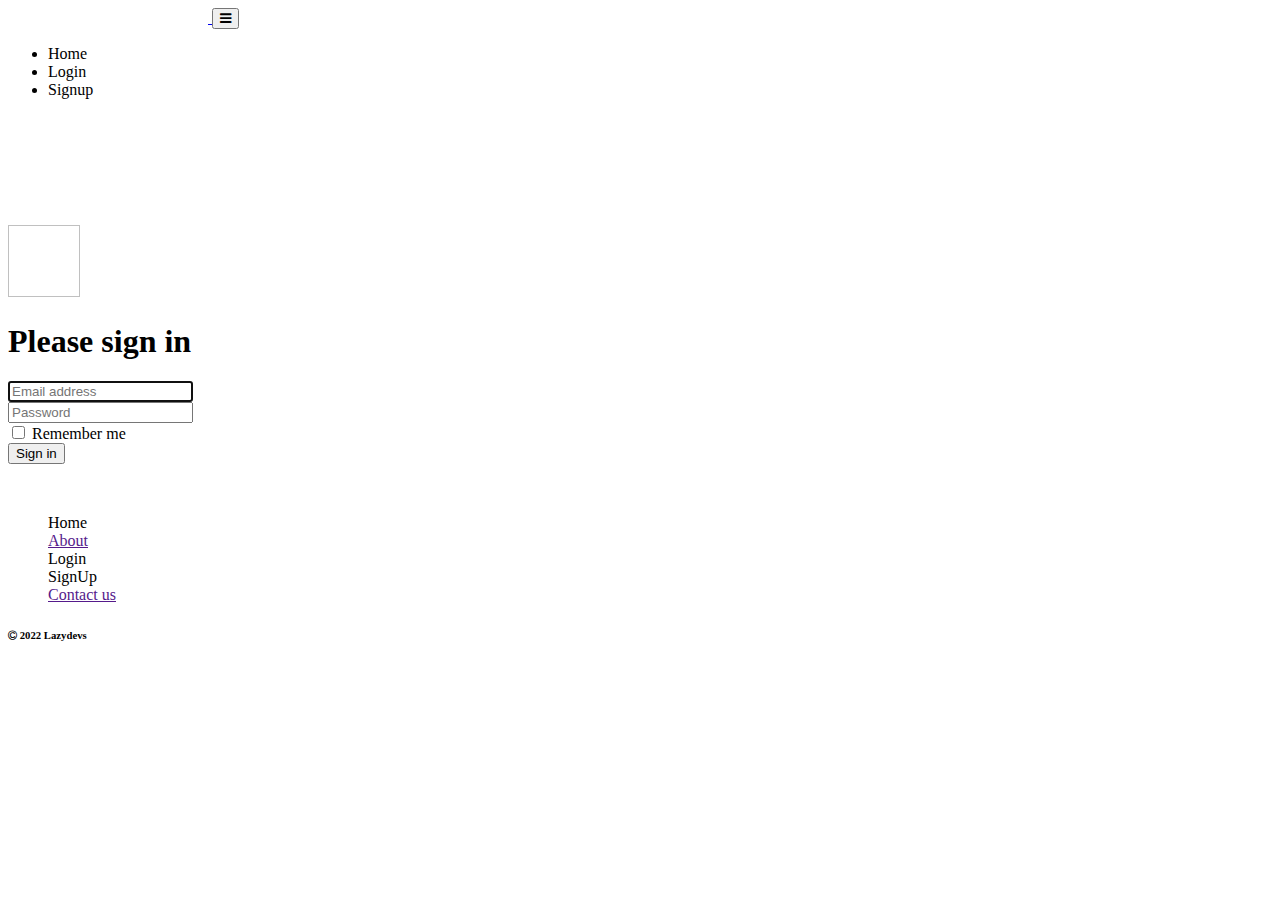
<file: blog/src/main/resources/templates/login.html>
<!DOCTYPE html>
<html lang="en" xmlns:th="http://www.thymeleaf.org">

<head>
    <meta charset="UTF-8">
    <meta http-equiv="X-UA-Compatible" content="IE=edge">
    <meta name="viewport" content="width=device-width, initial-scale=1.0">
    <title>Login</title>
    <link rel="stylesheet" th:href="@{/css/home.css}">
    <link rel="stylesheet" href="https://cdnjs.cloudflare.com/ajax/libs/font-awesome/4.7.0/css/font-awesome.min.css">
    <link rel="stylesheet" href="https://stackpath.bootstrapcdn.com/bootstrap/4.1.3/css/bootstrap.min.css" integrity="sha384-MCw98/SFnGE8fJT3GXwEOngsV7Zt27NXFoaoApmYm81iuXoPkFOJwJ8ERdknLPMO" crossorigin="anonymous">
    <script src="https://code.jquery.com/jquery-3.3.1.slim.min.js" integrity="sha384-q8i/X+965DzO0rT7abK41JStQIAqVgRVzpbzo5smXKp4YfRvH+8abtTE1Pi6jizo" crossorigin="anonymous"></script>
    <script src="https://cdnjs.cloudflare.com/ajax/libs/popper.js/1.14.3/umd/popper.min.js" integrity="sha384-ZMP7rVo3mIykV+2+9J3UJ46jBk0WLaUAdn689aCwoqbBJiSnjAK/l8WvCWPIPm49" crossorigin="anonymous"></script>
    <script src="https://stackpath.bootstrapcdn.com/bootstrap/4.1.3/js/bootstrap.min.js" integrity="sha384-ChfqqxuZUCnJSK3+MXmPNIyE6ZbWh2IMqE241rYiqJxyMiZ6OW/JmZQ5stwEULTy" crossorigin="anonymous"></script>
    <script th:src="@{/js/home.js}"></script>
</head>
<style>
    * {
        box-sizing: border-box;
    }
    
    .form-signin {
        margin-top: 10%;
    }
    
    #main {
        height: 100vh;
    }
</style>

<body>
    <nav class="navbar navbar-expand-md navigation">
        <!-- Brand -->
        <a class="navbar-brand" href="#">
            <img th:src="@{/img/label.png}" style="width: 200px;" alt="">
        </a>

        <!-- Toggler/collapsibe Button -->
        <button class="navbar-toggler" type="button" data-toggle="collapse" data-target="#collapsibleNavbar">
          <span class="fa fa-bars toggle"></span>
        </button>

        <!-- Navbar links -->
        <div class="collapse navbar-collapse" id="collapsibleNavbar">
            <ul class="navbar-nav links">
                <li class="nav-item ">
                    <a class="nav-link" th:href="@{/}">Home</a>
                </li>
                <li class="nav-item">
                    <a class="nav-link active" th:href="@{/login}">Login</a>
                </li>
                <li class="nav-item">
                    <a class="nav-link" th:href="@{/signup}">Signup</a>
                </li>
            </ul>
        </div>
    </nav>
    <div class="container d-flex justify-content-center main">
        <form class="form-signin" style="width:400px;" action="#" th:action="@{/check}" method="POST">
            <img class="mb-4" th:src="@{/img/logo.png}" alt="" width="72" height="72">
            <h1 class="h3 mb-3 font-weight-normal">Please sign in</h1>
            <label for="inputEmail" class="sr-only">Email address</label>
            <input type="email" name="email" id="inputEmail" class="form-control" placeholder="Email address" required="" autofocus="">
            <br>
            <label for="inputPassword" class="sr-only">Password</label>
            <input type="password" name="password" id="inputPassword" class="form-control" placeholder="Password" required="">
            <div class="checkbox mb-3">
                <label>
            <input type="checkbox" value="remember-me"> Remember me
            </label>
            </div>
            <button class="btn btn-lg btn-block" type="submit">Sign in</button>
            <p class="mt-5 mb-3 text-muted" th:text="${isValid}"></p>
        </form>
    </div>
    <footer class="con">
        <div class="container-fluid">
            <div class="row">
                <div class="col-6">
                    <img th:src="@{/img/label.png}" class="w-50 p-3" alt="">
                </div>
                <div class="col-6">
                    <ul style="list-style: none;" class="links">
                        <li>
                            <a class="nav-link" th:href="@{/}">Home</a>
                        </li>
                        <li>
                            <a class="nav-link" href="">About</a>
                        </li>
                        <li>
                            <a class="nav-link" th:href="@{/login}">Login</a>
                        </li>
                        <li>
                            <a class="nav-link" th:href="@{/signup}">SignUp</a>
                        </li>
                        <li>
                            <a class="nav-link" href="">Contact us</a>
                        </li>
                    </ul>
                </div>
                <div class="col-sm-12 bg-dark">
                    <h6 class="text-center text-light"> <i class="fa fa-copyright"></i> 2022 Lazydevs</h6>
                </div>
            </div>
        </div>
    </footer>
</body>


</html>
</file>
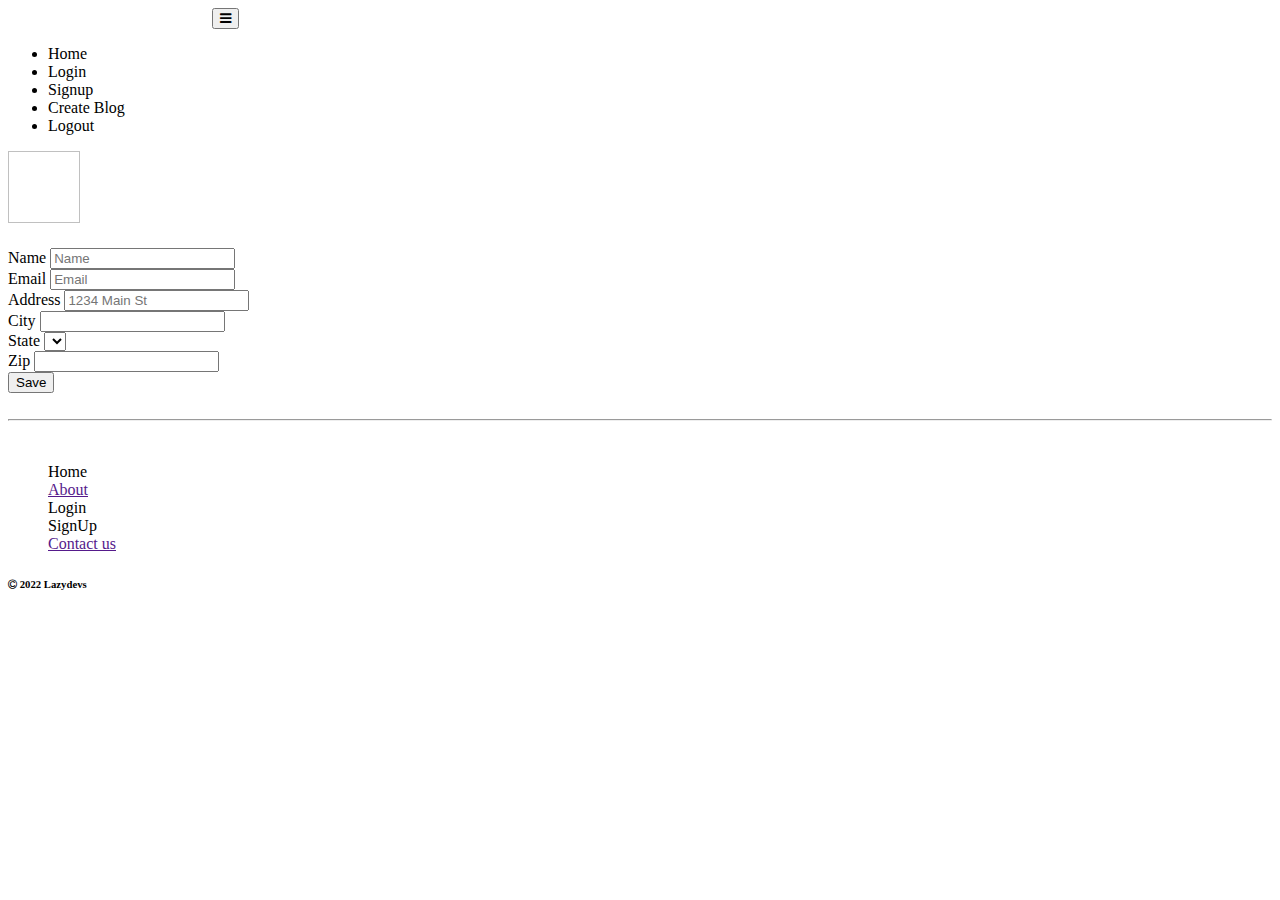
<file: blog/src/main/resources/templates/profile.html>
<!DOCTYPE html>
<html lang="en" xmlns:th="http://www.thymeleaf.org">

<head>
    <meta charset="UTF-8">
    <meta http-equiv="X-UA-Compatible" content="IE=edge">
    <meta name="viewport" content="width=device-width, initial-scale=1.0">
    <title>Profile</title>
    <link rel="stylesheet" th:href="@{/css/home.css}">
    <link rel="stylesheet" href="https://cdnjs.cloudflare.com/ajax/libs/font-awesome/4.7.0/css/font-awesome.min.css">
    <link rel="stylesheet" href="https://stackpath.bootstrapcdn.com/bootstrap/4.1.3/css/bootstrap.min.css" integrity="sha384-MCw98/SFnGE8fJT3GXwEOngsV7Zt27NXFoaoApmYm81iuXoPkFOJwJ8ERdknLPMO" crossorigin="anonymous">
    <script src="https://code.jquery.com/jquery-3.3.1.slim.min.js" integrity="sha384-q8i/X+965DzO0rT7abK41JStQIAqVgRVzpbzo5smXKp4YfRvH+8abtTE1Pi6jizo" crossorigin="anonymous"></script>
    <script src="https://cdnjs.cloudflare.com/ajax/libs/popper.js/1.14.3/umd/popper.min.js" integrity="sha384-ZMP7rVo3mIykV+2+9J3UJ46jBk0WLaUAdn689aCwoqbBJiSnjAK/l8WvCWPIPm49" crossorigin="anonymous"></script>
    <script src="https://stackpath.bootstrapcdn.com/bootstrap/4.1.3/js/bootstrap.min.js" integrity="sha384-ChfqqxuZUCnJSK3+MXmPNIyE6ZbWh2IMqE241rYiqJxyMiZ6OW/JmZQ5stwEULTy" crossorigin="anonymous"></script>
    <script th:src="@{/js/home.js}"></script>
</head>

<body>
    <nav class="navbar navbar-expand-md navigation">
        <!-- Brand -->
        <a class="navbar-brand" th:href="@{/}">
            <img th:src="@{/img/label.png}" style="width: 200px;" alt="">
        </a>

        <!-- Toggler/collapsibe Button -->
        <button class="navbar-toggler" type="button" data-toggle="collapse" data-target="#collapsibleNavbar">
          <span class="fa fa-bars toggle"></span>
        </button>

        <!-- Navbar links -->
        <div class="collapse navbar-collapse" id="collapsibleNavbar">
            <ul class="navbar-nav links">
                <li class="nav-item">
                    <a class="nav-link active" th:href="@{/}">Home</a>
                </li>
                <li class="nav-item">
                    <a class="nav-link" th:if="${session.isValid==null}" th:href=" @{/login} ">Login</a>
                </li>
                <li class="nav-item ">
                    <a class="nav-link " th:if="${session.isValid==null}" th:href="@{/signup}">Signup</a>
                </li>
                <li class="nav-item">
                    <a class="nav-link " th:if="${session.currentUser!=null}" th:href="@{/create}">Create Blog</a>
                </li>
                <li class="nav-item dropdown" id="username" th:if="${session.currentUser!=null}">
                    <a class="nav-link dropdown-toggle" id="navbarDropdown" role="button" data-toggle="dropdown" aria-haspopup="true" aria-expanded="false">
                        <span th:if="${session.currentUser!=null}" th:text="${session.currentUser.username}"></span>
                    </a>
                    <div class="dropdown-menu justify-content-lg-end" aria-labelledby="navbarDropdown">
                        <a class="dropdown-item" th:href="@{/logout}">Logout</a>
                        <!-- <div class="dropdown-divider"></div>
                        <a class="dropdown-item" th:href="#">Something else here</a> -->
                    </div>
                </li>
            </ul>
        </div>
    </nav>
    <div class="container">
        <form action="#" th:action="@{/saveUser}" class="form" th:method="GET">
            <img class="mb-4" th:src="@{/img/logo.png}" alt="" width="72" height="72">
            <h1 class="h3 mb-3 font-weight-normal"></h1>
            <div class="form-row">
                <div class="form-group col-md-6">
                    <label for="inputName">Name</label>
                    <input type="text" th:value="${user.username}" name="username" class="form-control" placeholder="Name" required>
                </div>
                <div class="form-group col-md-6">
                    <label for="inputEmail4">Email</label>
                    <input type="email" th:value="${user.emailId}" name="emailId" class="form-control" id="inputEmail4" placeholder="Email" required>
                </div>
                <div class="form-group col-md-6">
                    <label for="inputAddress">Address</label>
                    <input type="text" th:value="${user.address}" name="address" class="form-control" id="inputAddress" placeholder="1234 Main St" required>
                </div>
            </div>
            <div class="form-row">
                <div class="form-group col-md-6">
                    <label for="inputCity">City</label>
                    <input name="city" th:value="${user.city}" type="text" class="form-control" id="inputCity" required>
                </div>
                <div class="form-group col-md-4" th:object="${state}">
                    <label for="inputState">State</label>
                    <select id="states" name="state" class="form-control">
                        <option disabled selected th:value="${user.state}" th:text="${user.state}"></option>
                        <option th:each="state: ${states}" th:value="${state.cityName}" th:text="${state.cityName}"></option>
                    </select>
                </div>
                <div class="form-group col-md-2">
                    <label for="inputZip">Zip</label>
                    <input type="text" th:value="${user.zipcode}" name="zipcode" class="form-control" id="inputZip" required>
                </div>
            </div>
            <button type="submit" class="btn">Save</button>
        </form>
        <br>
        <hr>
    </div>
    <footer class="con">
        <div class="container-fluid">
            <div class="row">
                <div class="col-6">
                    <img th:src="@{/img/label.png}" class="w-50 p-3" alt="">
                </div>
                <div class="col-6">
                    <ul style="list-style: none;" class="links">
                        <li>
                            <a class="nav-link" th:href="@{/}">Home</a>
                        </li>
                        <li>
                            <a class="nav-link" href="">About</a>
                        </li>
                        <li>
                            <a class="nav-link" th:href="@{/login}">Login</a>
                        </li>
                        <li>
                            <a class="nav-link" th:href="@{/signup}">SignUp</a>
                        </li>
                        <li>
                            <a class="nav-link" href="">Contact us</a>
                        </li>
                    </ul>
                </div>
                <div class="col-sm-12 bg-dark">
                    <h6 class="text-center text-light"> <i class="fa fa-copyright"></i> 2022 Lazydevs</h6>
                </div>
            </div>
        </div>
    </footer>
</body>

</html>
</file>
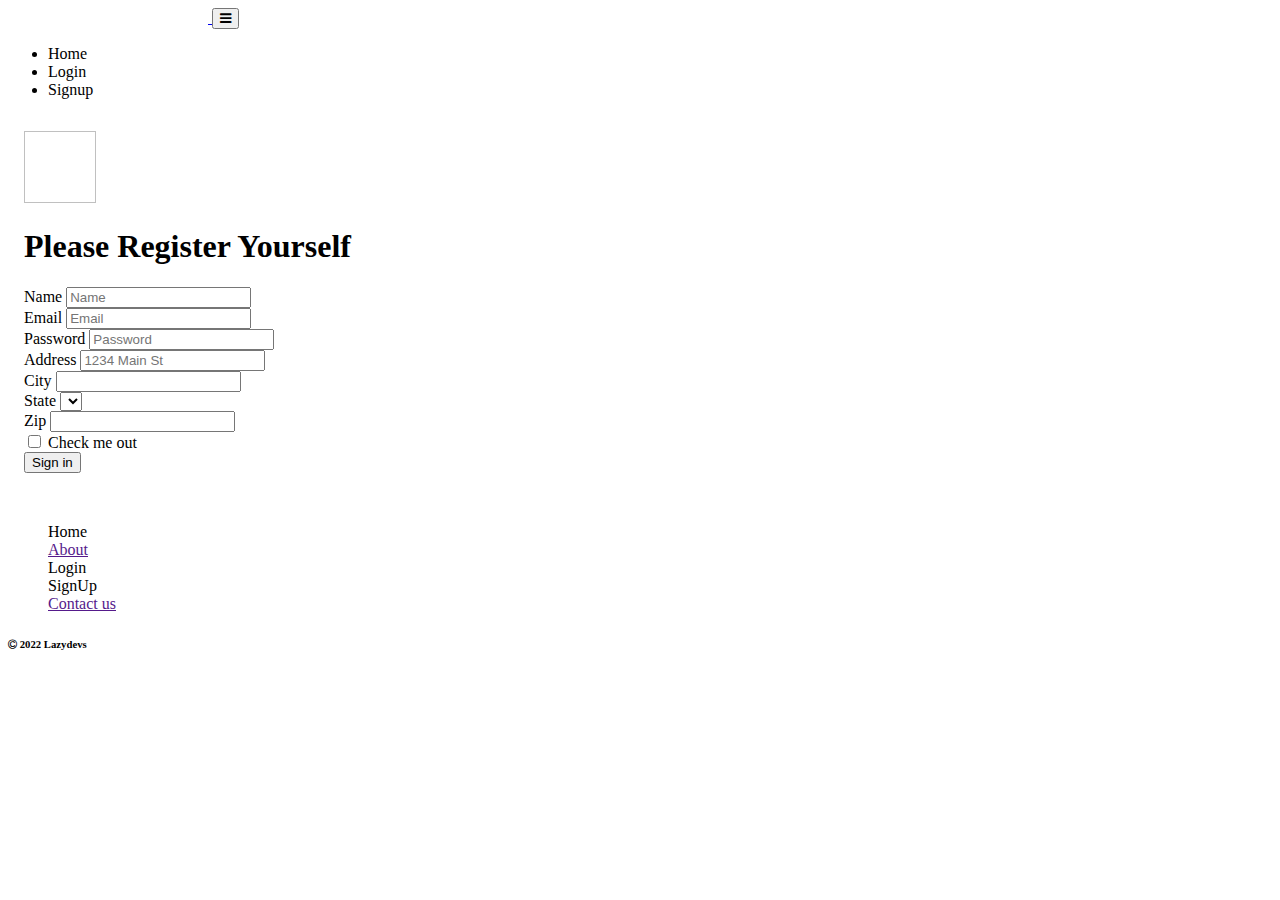
<file: blog/src/main/resources/templates/signup.html>
<!DOCTYPE html>
<html lang="en" xmlns:th="http://www.thymeleaf.org">

<head>
    <meta charset="UTF-8">
    <meta http-equiv="X-UA-Compatible" content="IE=edge">
    <meta name="viewport" content="width=device-width, initial-scale=1.0">
    <title>Sign Up</title>
    <link rel="stylesheet" th:href="@{/css/home.css}">
    <link rel="stylesheet" href="https://cdnjs.cloudflare.com/ajax/libs/font-awesome/4.7.0/css/font-awesome.min.css">
    <link rel="stylesheet" href="https://stackpath.bootstrapcdn.com/bootstrap/4.1.3/css/bootstrap.min.css" integrity="sha384-MCw98/SFnGE8fJT3GXwEOngsV7Zt27NXFoaoApmYm81iuXoPkFOJwJ8ERdknLPMO" crossorigin="anonymous">
    <script src="https://code.jquery.com/jquery-3.3.1.slim.min.js" integrity="sha384-q8i/X+965DzO0rT7abK41JStQIAqVgRVzpbzo5smXKp4YfRvH+8abtTE1Pi6jizo" crossorigin="anonymous"></script>
    <script src="https://cdnjs.cloudflare.com/ajax/libs/popper.js/1.14.3/umd/popper.min.js" integrity="sha384-ZMP7rVo3mIykV+2+9J3UJ46jBk0WLaUAdn689aCwoqbBJiSnjAK/l8WvCWPIPm49" crossorigin="anonymous"></script>
    <script src="https://stackpath.bootstrapcdn.com/bootstrap/4.1.3/js/bootstrap.min.js" integrity="sha384-ChfqqxuZUCnJSK3+MXmPNIyE6ZbWh2IMqE241rYiqJxyMiZ6OW/JmZQ5stwEULTy" crossorigin="anonymous"></script>
    <script th:src="@{/js/home.js}"></script>

</head>
<style>
    * {
        box-sizing: border-box;
    }
    
    form {
        border-color: black;
        padding: 16px;
    }
</style>

<body>
    <nav class="navbar navbar-expand-md navigation">
        <!-- Brand -->
        <a class="navbar-brand" href="#">
            <img th:src="@{/img/label.png}" style="width: 200px;" alt="">
        </a>

        <!-- Toggler/collapsibe Button -->
        <button class="navbar-toggler" type="button" data-toggle="collapse" data-target="#collapsibleNavbar">
          <span class="fa fa-bars toggle"></span>
        </button>

        <!-- Navbar links -->
        <div class="collapse navbar-collapse" id="collapsibleNavbar">
            <ul class="navbar-nav links">
                <li class="nav-item">
                    <a class="nav-link" th:href="@{/}">Home</a>
                </li>
                <li class="nav-item">
                    <a class="nav-link active" th:href="@{/login}">Login</a>
                </li>
                <li class="nav-item">
                    <a class="nav-link" th:href="@{/signup}">Signup</a>
                </li>
            </ul>
        </div>
    </nav>
    <div class="container text-center main">
        <form action="#" th:action="@{/save}" class="form" th:method="POST">
            <img class="mb-4" th:src="@{/img/logo.png}" alt="" width="72" height="72">
            <h1 class="h3 mb-3 font-weight-normal">Please Register Yourself</h1>
            <div class="form-row">
                <div class="form-group col-md-6">
                    <label for="inputName">Name</label>
                    <input type="text" name="username" class="form-control" placeholder="Name" required>
                </div>
                <div class="form-group col-md-6">
                    <label for="inputEmail4">Email</label>
                    <input type="email" name="emailId" class="form-control" id="inputEmail4" placeholder="Email" required>
                </div>
                <div class="form-group col-md-6">
                    <label for="inputPassword4">Password</label>
                    <input type="password" name="password" class="form-control" id="inputPassword4" placeholder="Password" required>
                </div>
                <div class="form-group col-md-6">
                    <label for="inputAddress">Address</label>
                    <input type="text" name="address" class="form-control" id="inputAddress" placeholder="1234 Main St" required>
                </div>
            </div>
            <div class="form-row">
                <div class="form-group col-md-6">
                    <label for="inputCity">City</label>
                    <input name="city" type="text" class="form-control" id="inputCity" required>
                </div>
                <div class="form-group col-md-4">
                    <label for="inputState">State</label>
                    <select id="inputState" name="state" class="form-control">
                      <option th:each=" state: ${states}" th:value="${state.cityName}" th:text="${state.cityName}"></option>
                    </select>
                </div>
                <div class="form-group col-md-2">
                    <label for="inputZip">Zip</label>
                    <input type="text" name="zipcode" class="form-control" id="inputZip" required>
                </div>
            </div>
            <div class="form-group">
                <div class="form-check">
                    <input class="form-check-input" type="checkbox" id="gridCheck">
                    <label class="form-check-label" for="gridCheck">
                      Check me out
                    </label>
                </div>
            </div>
            <button type="submit" class="btn">Sign in</button>
        </form>
    </div>
    <footer class="con">
        <div class="container-fluid">
            <div class="row">
                <div class="col-6">
                    <img th:src="@{/img/label.png}" class="w-50 p-3" alt="">
                </div>
                <div class="col-6">
                    <ul style="list-style: none;" class="links">
                        <li>
                            <a class="nav-link" th:href="@{/}">Home</a>
                        </li>
                        <li>
                            <a class="nav-link" href="">About</a>
                        </li>
                        <li>
                            <a class="nav-link" th:href="@{/login}">Login</a>
                        </li>
                        <li>
                            <a class="nav-link" th:href="@{/signup}">SignUp</a>
                        </li>
                        <li>
                            <a class="nav-link" href="">Contact us</a>
                        </li>
                    </ul>
                </div>
                <div class="col-sm-12 bg-dark">
                    <h6 class="text-center text-light"> <i class="fa fa-copyright"></i> 2022 Lazydevs</h6>
                </div>
            </div>
        </div>
    </footer>
</body>

</html>
</file>
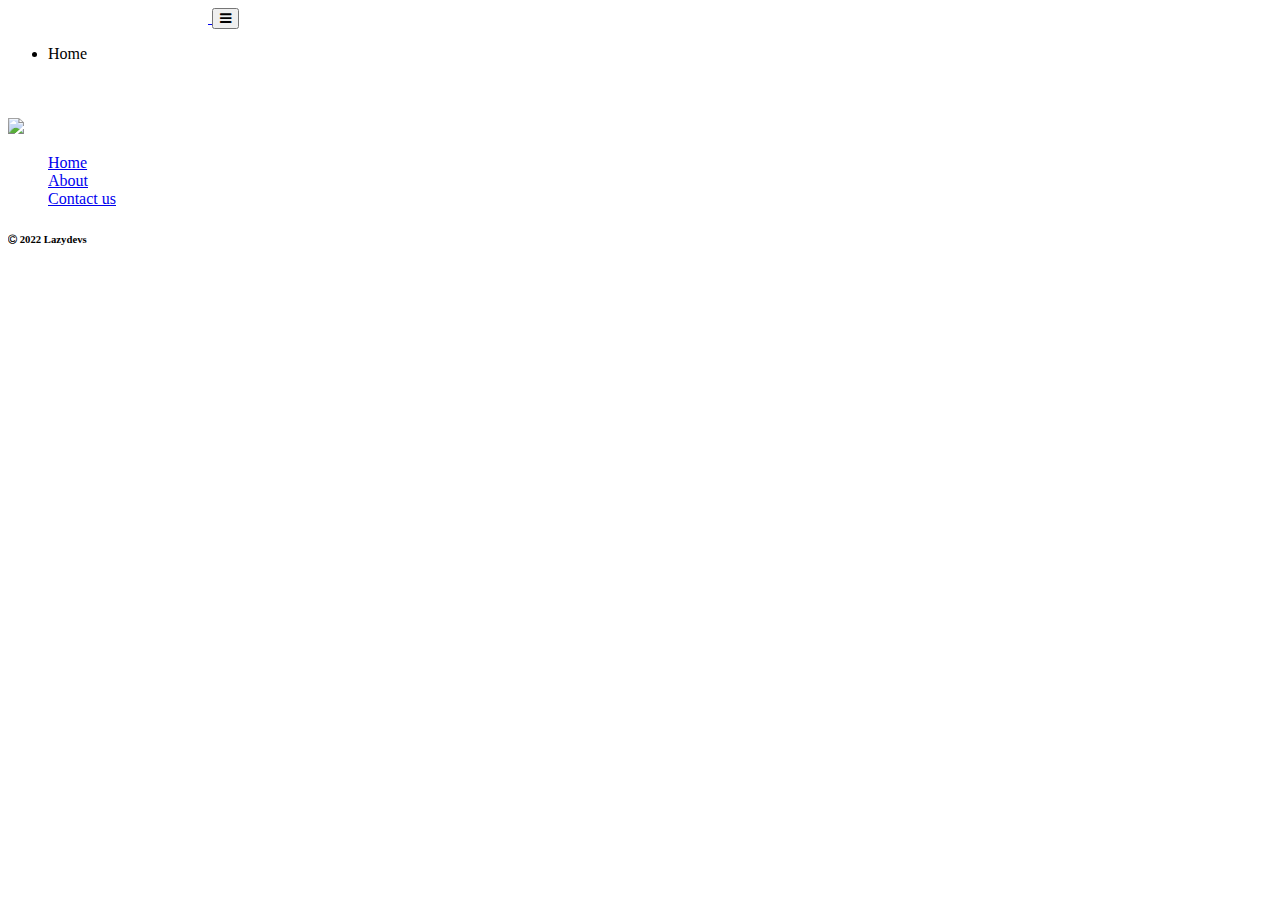
<file: blog/src/main/resources/templates/view.html>
<!DOCTYPE html>
<html lang="en" xmlns:th="http://www.thymeleaf.org">

<head>
    <meta charset="UTF-8">
    <meta http-equiv="X-UA-Compatible" content="IE=edge">
    <meta name="viewport" content="width=device-width, initial-scale=1.0">
    <title>View</title>
    <link rel="stylesheet" th:href="@{/css/home.css}">
    <link rel="stylesheet" href="https://cdnjs.cloudflare.com/ajax/libs/font-awesome/4.7.0/css/font-awesome.min.css">
    <link rel="stylesheet" href="https://stackpath.bootstrapcdn.com/bootstrap/4.1.3/css/bootstrap.min.css" integrity="sha384-MCw98/SFnGE8fJT3GXwEOngsV7Zt27NXFoaoApmYm81iuXoPkFOJwJ8ERdknLPMO" crossorigin="anonymous">
    <script src="https://code.jquery.com/jquery-3.3.1.slim.min.js" integrity="sha384-q8i/X+965DzO0rT7abK41JStQIAqVgRVzpbzo5smXKp4YfRvH+8abtTE1Pi6jizo" crossorigin="anonymous"></script>
    <script src="https://cdnjs.cloudflare.com/ajax/libs/popper.js/1.14.3/umd/popper.min.js" integrity="sha384-ZMP7rVo3mIykV+2+9J3UJ46jBk0WLaUAdn689aCwoqbBJiSnjAK/l8WvCWPIPm49" crossorigin="anonymous"></script>
    <script src="https://stackpath.bootstrapcdn.com/bootstrap/4.1.3/js/bootstrap.min.js" integrity="sha384-ChfqqxuZUCnJSK3+MXmPNIyE6ZbWh2IMqE241rYiqJxyMiZ6OW/JmZQ5stwEULTy" crossorigin="anonymous"></script>
    <script th:src="@{/js/home.js}"></script>
</head>
<style>
    * {
        box-sizing: border-box;
    }
</style>

<body>
    <nav class="navbar navbar-expand-md navigation">
        <!-- Brand -->
        <a class="navbar-brand" href="#">
            <img th:src="@{/img/label.png}" style="width: 200px;" alt="">
        </a>

        <!-- Toggler/collapsibe Button -->
        <button class="navbar-toggler" type="button" data-toggle="collapse" data-target="#collapsibleNavbar">
          <span class="fa fa-bars toggle"></span>
        </button>

        <!-- Navbar links -->
        <div class="collapse navbar-collapse" id="collapsibleNavbar">
            <ul class="navbar-nav links">
                <li class="nav-item ">
                    <a class="nav-link" th:href="@{/}">Home</a>
                </li>
            </ul>
        </div>
    </nav>
    <div class="container main justify-content-center m-3">
        <div class="row">
            <div class="col-sm-6 main-heading">
                <img th:src="'/img/'+${blog.imageName}" style=" height: 100%; width: 100%; ">
            </div>
        </div>
        <div class="row w-100 ">
        </div>
        <div class="row ">
            <div class="col-sm-12 " th:object="${blog} ">
                <article>
                    <section>
                        <h1 class="display-6 " th:text="${blog.title} "></h1>
                        <p th:text="${blog.description} "></p>
                        <p th:text="${blog.byUserId} "></p>
                    </section>
                </article>
            </div>
        </div>
    </div>
    <footer class="con ">
        <div class="container-fluid ">
            <div class="row ">
                <div class="col-6 ">
                    <img th:src="@{/img/label.png} " class="w-50 p-3 " alt=" ">
                </div>
                <div class="col-6 ">
                    <ul style="list-style: none; " class="links ">
                        <li>
                            <a class="nav-link " href="index.html ">Home</a>
                        </li>
                        <li>
                            <a class="nav-link " href=" ">About</a>
                        </li>
                        <li>
                            <a class="nav-link " href=" ">Contact us</a>
                        </li>
                    </ul>
                </div>
                <div class="col-sm-12 bg-dark ">
                    <h6 class="text-center text-light "> <i class="fa fa-copyright "></i> 2022 Lazydevs</h6>
                </div>
            </div>
        </div>
    </footer>
</body>

</html>
</file>
<file: assets/css/home.css>
* {
    padding: 0;
    margin: 0;
    box-sizing: border-box;
}

:root {
    --pp: #03071E;
    --dark: #370617;
    --rosewood: #6A040F;
    --darkRed: #9D0208;
    --red: #D00000;
    --vermilion: #DC2F02;
    --lightOrange: #E85D04;
    --yellow-dark: #F48C06;
    --yellow-light: #FAA307;
    --yellow: #FFBA08;
    --off-white: #FBF5EF;
    --pure-white: #ffffff;
    --gray-me: #535452;
}

.btn {
    color: #fff;
    background-color: var(--pp);
    border-color: var(--gray-me);
}

.main-heading {
    background-color: var(--gray-me);
    color: var(--pure-white);
}

#main {
    background-color: var(--off-white);
}

.navigation {
    background-color: var(--pp);
    box-shadow: 2px 2px 10px #535452;
}

.links a {
    margin-top: 5px;
    text-align: center;
    color: var(--off-white);
    border-radius: 5px;
}

.links a:hover {
    color: var(--gray-me);
    background-color: #FBF5EF;
}

.toggle {
    color: var(--pure-white);
    background-color: transparent;
    border: 0;
    padding: 16px;
    text-align: center;
    vertical-align: middle;
}

.toggle:active {
    color: var(--pure-white);
    background-color: transparent;
    border: 0;
    text-align: center;
    vertical-align: middle;
}

.card {
    box-shadow: 2px 2px 10px #535452;
}

.card:hover {
    background-color: var(--pp);
    color: var(--pure-white);
    transition: 0.5s ease;
}

.con {
    background-color: var(--pp);
}
</file>
